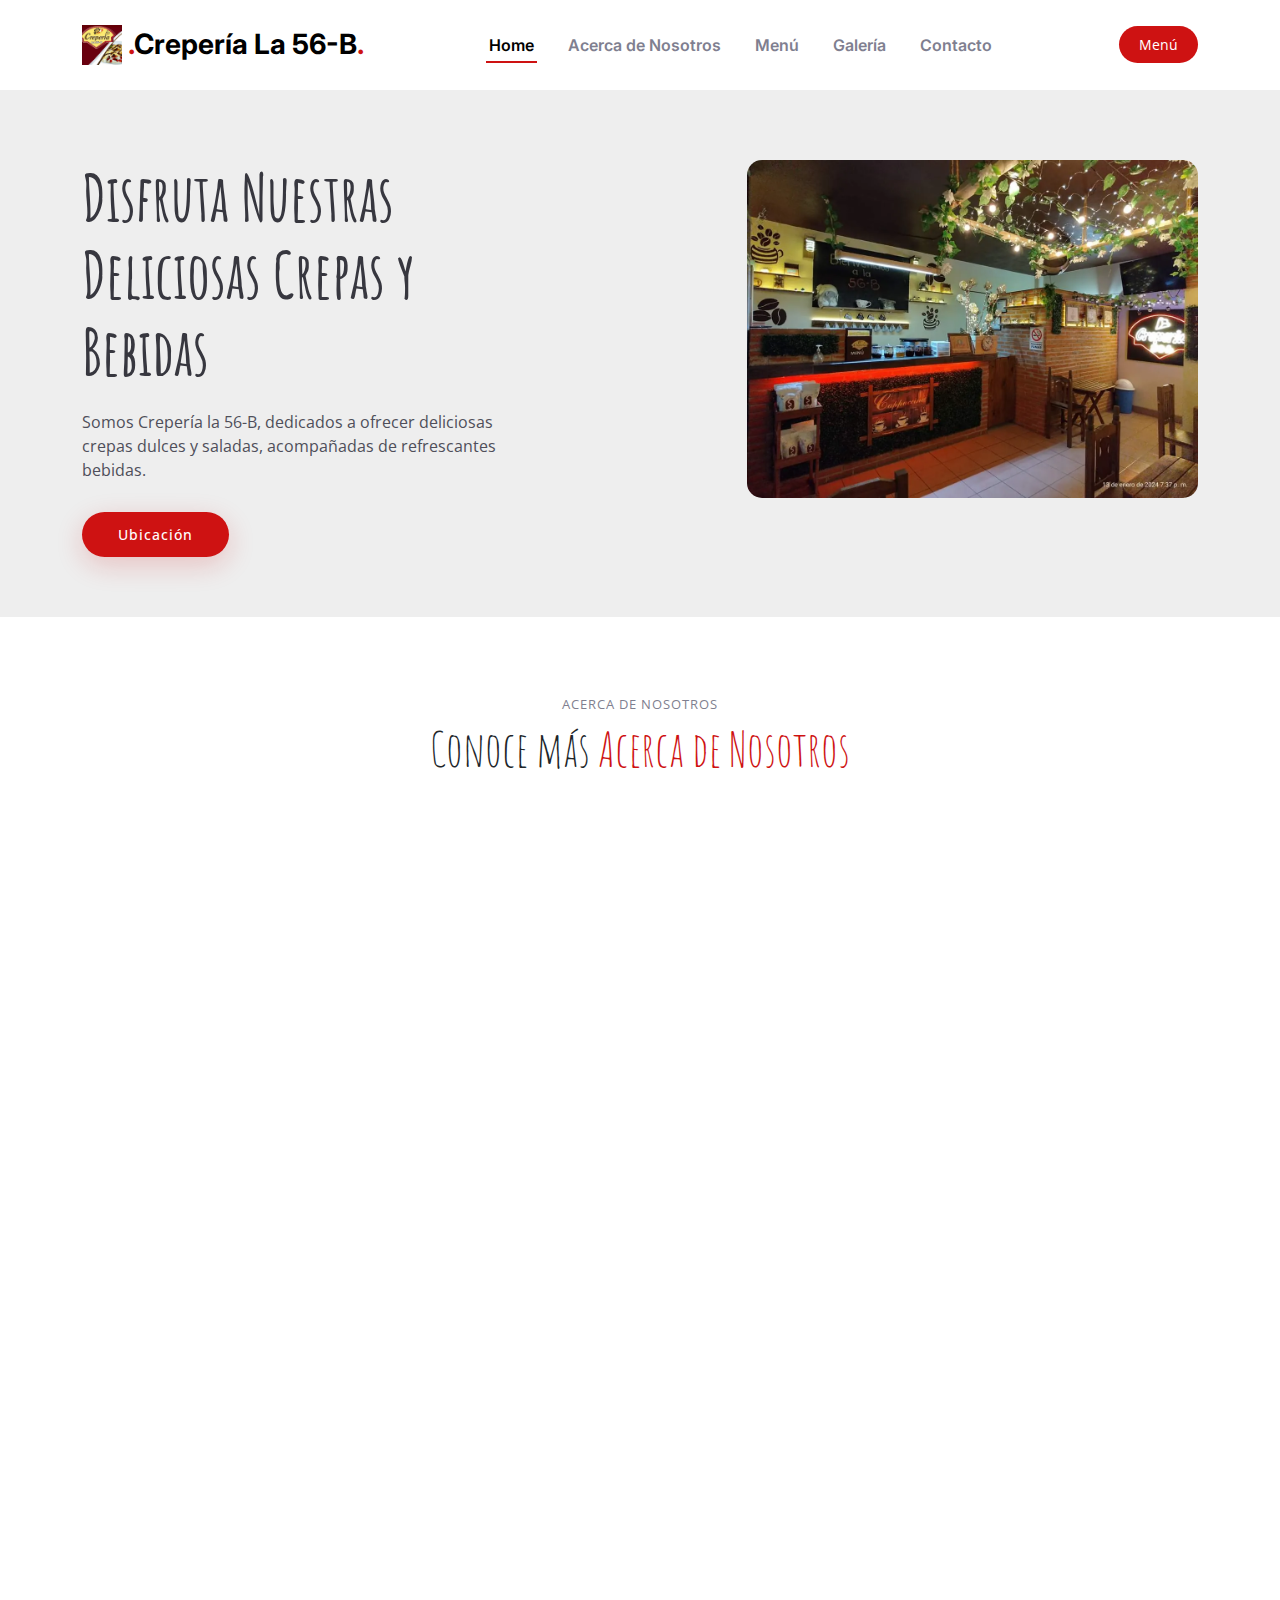
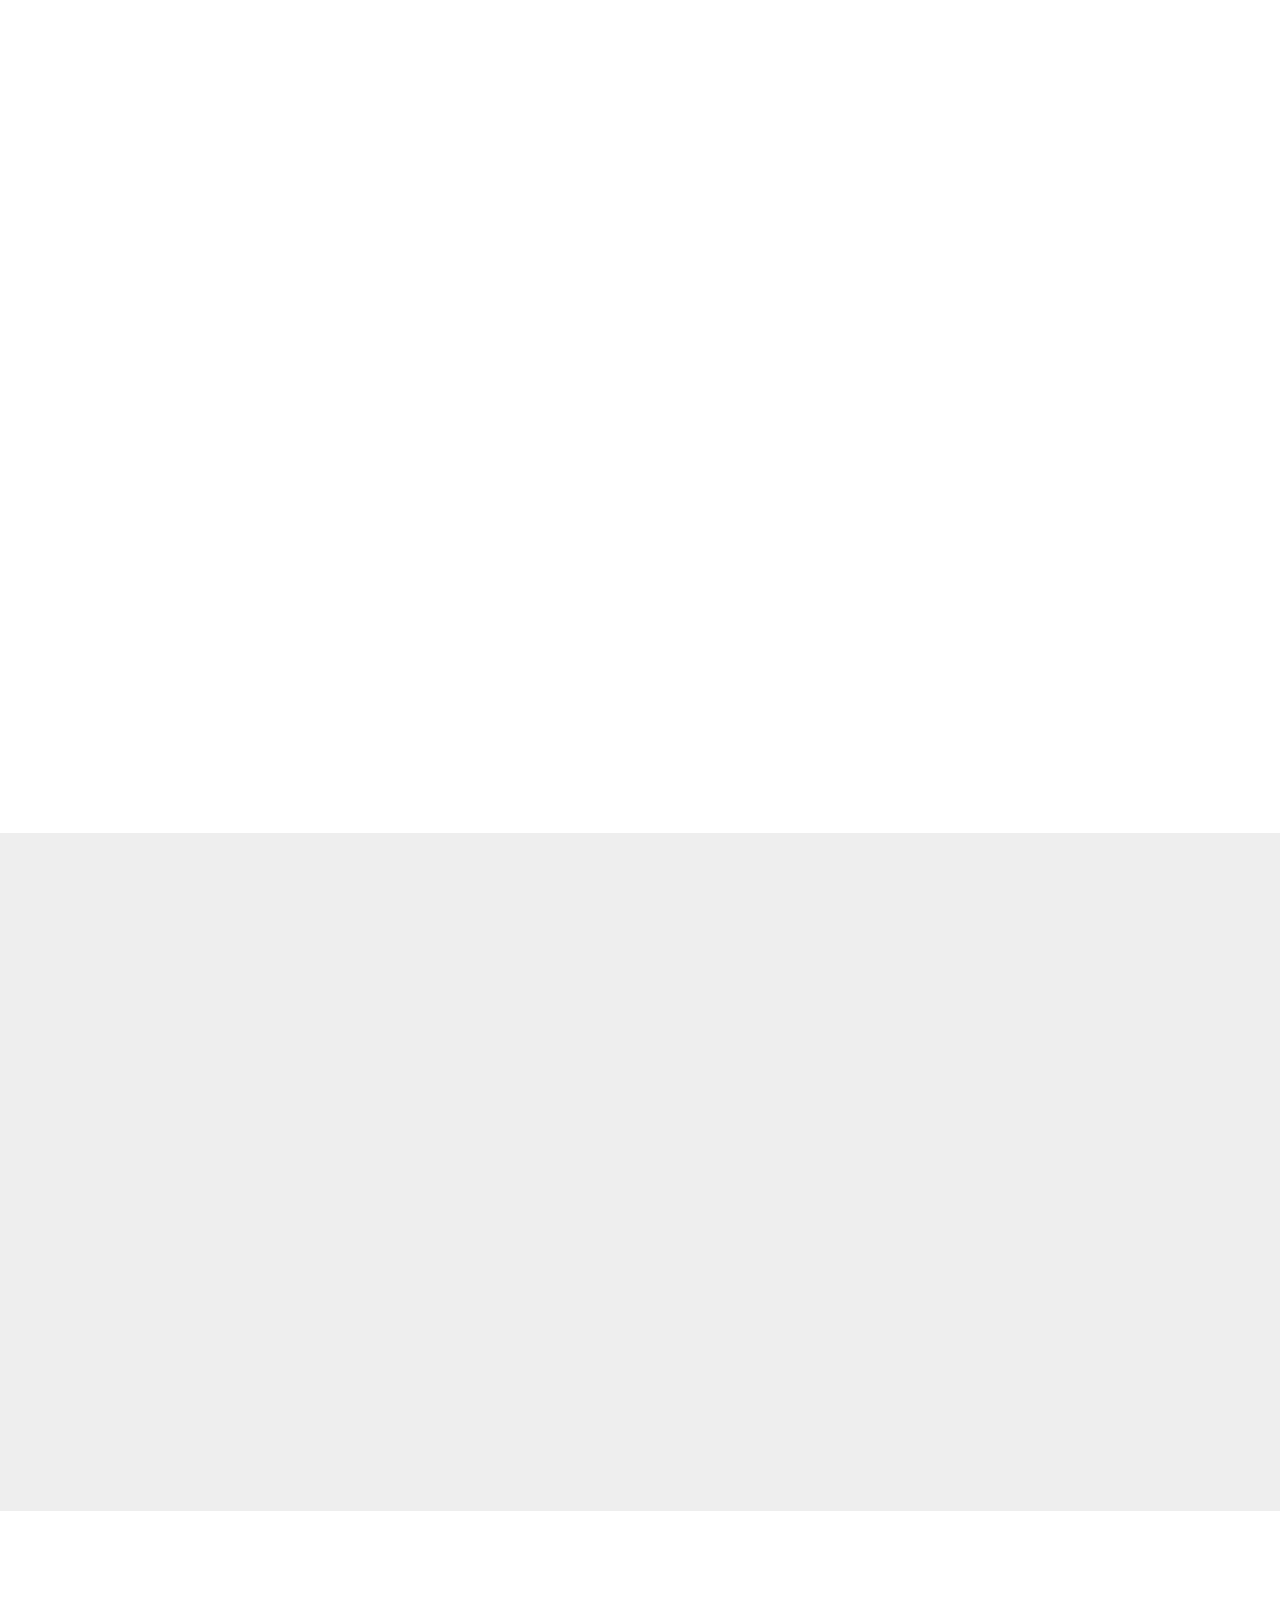
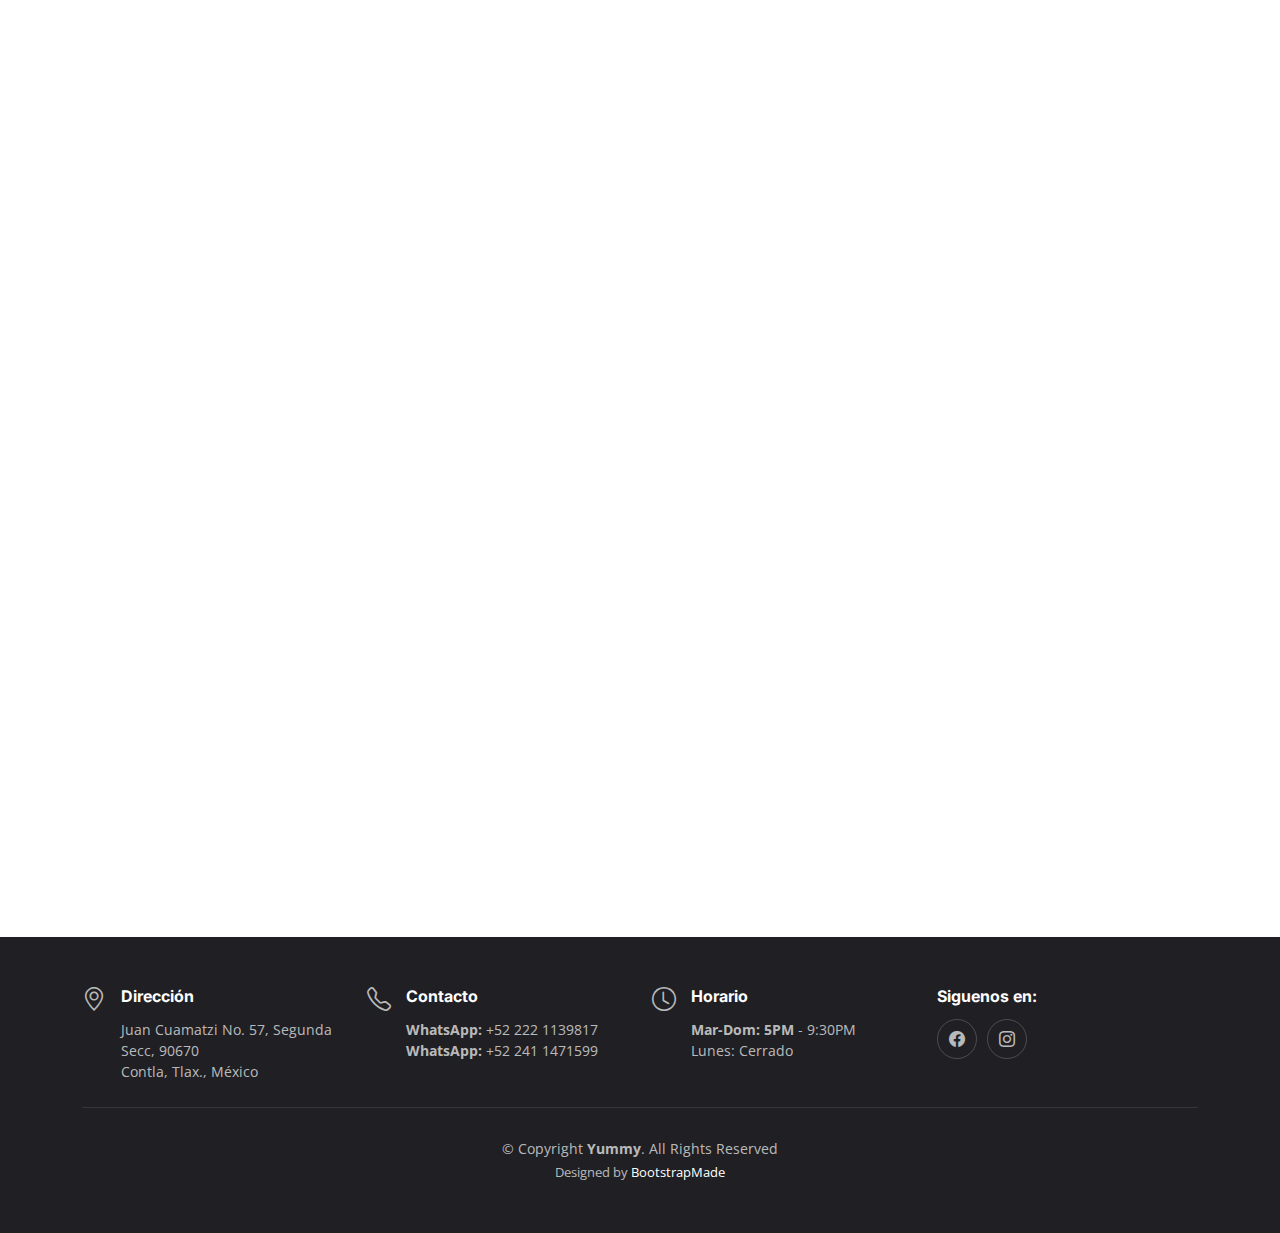
<file: Crepas/index.html>
<!DOCTYPE html>
<html lang="es">

<head>
  <meta charset="utf-8">
  <meta content="width=device-width, initial-scale=1.0" name="viewport">

  <title>Crepería La 56-B</title>
  <meta content="Somos Crepería la 56-B, dedicados a ofrecer deliciosas crepas dulces y saladas, acompañadas de refrescantes bebidas." name="description">
  <meta content="Crepería, 56-B, Contla, Tlaxcala" name="keywords">
  <meta property="og:image" content="assets/img/logo2.jpg">
  <meta name="viewport" content="width=device-width, initial-scale=1.0">


  <!-- Favicons -->
  <link href="assets/img/favicon.ico" rel="icon">
  <link href="assets/img/apple-touch-icon.png" rel="apple-touch-icon">

  <!-- Google Fonts -->
  <link rel="preconnect" href="https://fonts.googleapis.com">
  <link rel="preconnect" href="https://fonts.gstatic.com" crossorigin>
  <link href="https://fonts.googleapis.com/css2?family=Open+Sans:ital,wght@0,300;0,400;0,500;0,600;0,700;1,300;1,400;1,600;1,700&family=Amatic+SC:ital,wght@0,300;0,400;0,500;0,600;0,700;1,300;1,400;1,500;1,600;1,700&family=Inter:ital,wght@0,300;0,400;0,500;0,600;0,700;1,300;1,400;1,500;1,600;1,700&display=swap" rel="stylesheet">

  <!-- Vendor CSS Files -->
  <link href="assets/vendor/bootstrap/css/bootstrap.min.css" rel="stylesheet">
  <link href="assets/vendor/bootstrap-icons/bootstrap-icons.css" rel="stylesheet">
  <link href="assets/vendor/aos/aos.css" rel="stylesheet">
  <link href="assets/vendor/glightbox/css/glightbox.min.css" rel="stylesheet">
  <link href="assets/vendor/swiper/swiper-bundle.min.css" rel="stylesheet">

  <!-- Template Main CSS File -->
  <link href="assets/css/main.css" rel="stylesheet">

  <style>
    .pdf-container {
        text-align: center; /* Center the PDF and link */
        width: 100%; /* Full width for smaller screens */
        margin: auto; /* Center the container */
        padding: 20px; /* Spacing around the content */
        box-shadow: 0 4px 8px rgba(0,0,0,0.1); /* A light shadow for better visual separation */
    }
    embed {
        width: 100%; /* Full width of its container */
        height: 300px; /* Fixed height */
    }
    .download-link {
        font-size: 20px; /* Increased font size */
        font-weight: bold; /* Makes text bold */
        color: #ff0000; /* Optional: changes the text color to blue */
        text-decoration: none; /* Optional: removes underline from the link */
        padding: 10px; /* Optional: adds padding around the link for easier clicking on mobile */
        display: inline-block; /* Optional: changes the layout behavior */
        background-color: #F8F8F8; /* Optional: adds a background color */
        border-radius: 5px; /* Optional: rounds the corners of the link */
        margin-top: 10px; /* Optional: adds space above the link */
    }
    .rounded-corners {
      border-radius: 15px; /* Adjust this value to increase or decrease the rounding */
    }
</style>

  <!-- =======================================================
  * Template Name: Yummy
  * Updated: May 30 2023 with Bootstrap v5.3.0
  * Template URL: https://bootstrapmade.com/yummy-bootstrap-restaurant-website-template/
  * Author: BootstrapMade.com
  * License: https://bootstrapmade.com/license/
  ======================================================== -->
</head>

<body>

  <!-- ======= Header ======= -->
  <header id="header" class="header fixed-top d-flex align-items-center">
    <div class="container d-flex align-items-center justify-content-between">

      <a href="index.html" class="logo d-flex align-items-center me-auto me-lg-0">
        <!-- Uncomment the line below if you also wish to use an image logo -->
        <img src="assets/img/logo.jpg" alt="">
        <h1><span>.</span>Crepería La 56-B<span>.</span></h1>
      </a>

      <nav id="navbar" class="navbar">
        <ul>
          <li><a href="#hero">Home</a></li>
          <li><a href="#about">Acerca de Nosotros</a></li>
           <!--
          <li class="dropdown"><a href="#"><span>Menú</span> <i class="bi bi-chevron-down dropdown-indicator"></i></a>
            <ul>
              <li class="dropdown"><a href="#menu-crepas"><span>Crepas</span> <i class="bi bi-chevron-down dropdown-indicator"></i></a>
                <ul>
                  <li><a href="#menu-saladas">Saladas</a></li>
                  <li><a href="#menu-dulces">Espacialidades Dulces</a></li>
                  <li><a href="#menu-frutas">Fruta Natural</a></li>
                  <li><a href="#menu-sencillas">Sencillas</a></li>
                </ul>
              </li>
              <li class="dropdown"><a href="#"><span>Bebidas</span> <i class="bi bi-chevron-down dropdown-indicator"></i></a>
                <ul>
                  <li><a href="#">Frías</a></li>
                  <li><a href="#">Calientes</a></li>
                  <li><a href="#">frappés</a></li>
                </ul>
              </li>
              <li class="dropdown"><a href="#"><span>Cup Cakes</span> <i class="bi bi-chevron-down dropdown-indicator"></i></a>
                <ul>
                  <li><a href="#">Deep Drop Down 1</a></li>
                  <li><a href="#">Deep Drop Down 2</a></li>
                  <li><a href="#">Deep Drop Down 3</a></li>
                  <li><a href="#">Deep Drop Down 4</a></li>
                  <li><a href="#">Deep Drop Down 5</a></li>
                </ul>
              </li>
              <li><a href="#">Drop Down 2</a></li>
              <li><a href="#">Drop Down 3</a></li>
              <li><a href="#">Drop Down 4</a></li>
              <li><a href="#">Drop Down 5</a></li>
            </ul>
          </li>-->
          <li><a href="#menu">Menú</a></li>
          <!--<li><a href="#events">Events</a></li>
          <li><a href="#chefs">Chefs</a></li>-->
          <li><a href="#gallery">Galería</a></li>
          <li><a href="#contact">Contacto</a></li>
        </ul>
      </nav><!-- .navbar -->
      <a class="btn-book-a-table" href="#menu">Menú</a>
      <i class="mobile-nav-toggle mobile-nav-show bi bi-list"></i>
      <i class="mobile-nav-toggle mobile-nav-hide d-none bi bi-x"></i>

    </div>
  </header><!-- End Header -->

  <!-- ======= Hero Section ======= -->
  <section id="hero" class="hero d-flex align-items-center section-bg">
    <div class="container">
      <div class="row justify-content-between gy-5">
        <div class="col-lg-5 order-2 order-lg-1 d-flex flex-column justify-content-center align-items-center align-items-lg-start text-center text-lg-start">
          <h2 data-aos="fade-up">Disfruta Nuestras<br>Deliciosas Crepas y Bebidas</h2>
          <p data-aos="fade-up" data-aos-delay="100">Somos Crepería la 56-B, dedicados a ofrecer deliciosas crepas dulces y saladas, acompañadas de refrescantes bebidas.</p>
          <div class="d-flex" data-aos="fade-up" data-aos-delay="200">
            <a href="#contact" class="btn-book-a-table">Ubicación</a>
            <!--<a href="https://www.youtube.com/watch?v=LXb3EKWsInQ" class="glightbox btn-watch-video d-flex align-items-center"><i class="bi bi-play-circle"></i><span>Watch Video</span></a>-->
          </div>
        </div>
        <div class="col-lg-5 order-1 order-lg-2 text-center text-lg-start">
          <img src="assets/img/hero-img.webp" class="img-fluid rounded-corners" alt="" data-aos="zoom-out" data-aos-delay="300">
        </div>
      
      </div>
    </div>
  </section><!-- End Hero Section -->

  <main id="main">

    <!-- ======= About Section ======= -->
    <section id="about" class="about">
      <div class="container" data-aos="fade-up">

        <div class="section-header">
          <h2>Acerca de Nosotros</h2>
          <p>Conoce más <span>Acerca de Nosotros</span></p>
        </div>

        <div class="row gy-4">
          <div class="col-lg-7 position-relative about-img" style="background-image: url(assets/img/about.webp) ;" data-aos="fade-up" data-aos-delay="150">
            <div class="call-us position-absolute">
              <h4>Contacto</h4>
              <p>+52 222 1139817</p>
              <p>+52 241 1471599</p>
            </div>
          </div>
          <div class="col-lg-5 d-flex align-items-end" data-aos="fade-up" data-aos-delay="300">
            <div class="content ps-0 ps-lg-5">
              <p class="fst-italic">
                Nacimos en el año 2017, con la ilusión de compartir nuestra pasión por la gastronomía francesa y mexicana, fusionando sabores, texturas y aromas que deleitan el paladar. Queremos que nuestros clientes se sientan como en casa, disfrutando de un ambiente acogedor y familiar.
              </p>
    
              <ul>
                <li><i class="bi bi-check2-all"></i> Nuestras crepas se elaboran con ingredientes de primera calidad, siguiendo recetas tradicionales y originales.</li>
                <li><i class="bi bi-check2-all"></i> Además, tenemos una amplia variedad de bebidas, como tes, cafés, y frappés, que complementan perfectamente nuestras crepas.</li>
                <li><i class="bi bi-check2-all"></i> Nuestro objetivo es brindar un servicio de excelencia, con atención personalizada y precios accesibles.</li>
              </ul>
            
              <p class="fst-italic">
                Por eso, te invitamos a visitar nuestra página web, donde podrás conocer más sobre nosotros, ver nuestro menú en línea y contactarnos. Estamos seguros de que quedarás satisfecho con nuestra propuesta gastronómica. ¡Te esperamos en Crepería La 56-B! 😊
              </p>

              <div class="position-relative mt-4">
                <img src="assets/img/about-2.webp" class="img-fluid" alt="">
                <!--<a href="https://www.youtube.com/watch?v=LXb3EKWsInQ" class="glightbox play-btn"></a>-->
              </div>
            </div>
          </div>
        </div>

      </div>
    </section><!-- End About Section -->

    <!-- ======= Why Us Section ======= -->
    <!--
    <section id="why-us" class="why-us section-bg">
      <div class="container" data-aos="fade-up">

        <div class="row gy-4">

          <div class="col-lg-4" data-aos="fade-up" data-aos-delay="100">
            <div class="why-box">
              <h3>Why Choose Yummy?</h3>
              <p>
                Lorem ipsum dolor sit amet, consectetur adipiscing elit, sed do eiusmod tempor incididunt ut labore et dolore magna aliqua. Duis aute irure dolor in reprehenderit
                Asperiores dolores sed et. Tenetur quia eos. Autem tempore quibusdam vel necessitatibus optio ad corporis.
              </p>
              <div class="text-center">
                <a href="#" class="more-btn">Learn More <i class="bx bx-chevron-right"></i></a>
              </div>
            </div>
          </div>--><!-- End Why Box -->
          <!--
          <div class="col-lg-8 d-flex align-items-center">
            <div class="row gy-4">

              <div class="col-xl-4" data-aos="fade-up" data-aos-delay="200">
                <div class="icon-box d-flex flex-column justify-content-center align-items-center">
                  <i class="bi bi-clipboard-data"></i>
                  <h4>Corporis voluptates officia eiusmod</h4>
                  <p>Consequuntur sunt aut quasi enim aliquam quae harum pariatur laboris nisi ut aliquip</p>
                </div>
              </div>--><!-- End Icon Box -->
              <!--
              <div class="col-xl-4" data-aos="fade-up" data-aos-delay="300">
                <div class="icon-box d-flex flex-column justify-content-center align-items-center">
                  <i class="bi bi-gem"></i>
                  <h4>Ullamco laboris ladore pan</h4>
                  <p>Excepteur sint occaecat cupidatat non proident, sunt in culpa qui officia deserunt</p>
                </div>
              </div>--><!-- End Icon Box -->
              <!--
              <div class="col-xl-4" data-aos="fade-up" data-aos-delay="400">
                <div class="icon-box d-flex flex-column justify-content-center align-items-center">
                  <i class="bi bi-inboxes"></i>
                  <h4>Labore consequatur incidid dolore</h4>
                  <p>Aut suscipit aut cum nemo deleniti aut omnis. Doloribus ut maiores omnis facere</p>
                </div>
              </div>--><!-- End Icon Box -->
              <!--
            </div>
          </div>

        </div>

      </div>
    </section>--><!-- End Why Us Section -->

    <!-- ======= Menu Section ======= -->
    <section id="menu" class="menu">
      <div class="container" data-aos="fade-up">

        <div class="section-header">
          <h2>Nuestro Menú</h2>
          <p>Conoce nuestro <span>Menú</span></p>
        </div>

        
        <div class="pdf-container">
          <!-- <h1> Descarga el Menú</h1> -->
          <!-- Embed the PDF for viewing -->
          <embed src="Menu-La-56-B.pdf" type="application/pdf">
          
          <!-- Provide a download link for the PDF -->
          <p><a href="Menu-La-56-B.pdf" class="download-link" download="Menú-La-56-B.pdf">DESCARGA MENÚ AQUÍ</a></p>
        </div>


     </div>

    </section><!-- End Gallery Section -->



    <!-- ======= Gallery Section ======= -->
    <section id="gallery" class="gallery section-bg">
      <div class="container" data-aos="fade-up">

        <div class="section-header">
          <h2>Galería</h2>
          <p>Visita <span>Nuestra Galería</span></p>
        </div>

        <div class="gallery-slider swiper">
          <div class="swiper-wrapper align-items-center">
            <div class="swiper-slide"><a class="glightbox rounded-corners" data-gallery="images-gallery" href="assets/img/gallery/gallery-1.webp"><img src="assets/img/gallery/gallery-1.webp" class="img-fluid rounded-corners" alt=""></a></div>
            <div class="swiper-slide"><a class="glightbox rounded-corners" data-gallery="images-gallery" href="assets/img/gallery/gallery-2.webp"><img src="assets/img/gallery/gallery-2.webp" class="img-fluid rounded-corners" alt=""></a></div>
            <div class="swiper-slide"><a class="glightbox rounded-corners" data-gallery="images-gallery" href="assets/img/gallery/gallery-4.webp"><img src="assets/img/gallery/gallery-4.webp" class="img-fluid rounded-corners" alt=""></a></div>
            <div class="swiper-slide"><a class="glightbox rounded-corners" data-gallery="images-gallery" href="assets/img/gallery/gallery-5.webp"><img src="assets/img/gallery/gallery-5.webp" class="img-fluid rounded-corners" alt=""></a></div>
            <div class="swiper-slide"><a class="glightbox rounded-corners" data-gallery="images-gallery" href="assets/img/gallery/gallery-6.webp"><img src="assets/img/gallery/gallery-6.webp" class="img-fluid rounded-corners" alt=""></a></div>
            <div class="swiper-slide"><a class="glightbox rounded-corners" data-gallery="images-gallery" href="assets/img/gallery/gallery-7.webp"><img src="assets/img/gallery/gallery-7.webp" class="img-fluid rounded-corners" alt=""></a></div>
            <div class="swiper-slide"><a class="glightbox rounded-corners" data-gallery="images-gallery" href="assets/img/gallery/gallery-8.webp"><img src="assets/img/gallery/gallery-8.webp" class="img-fluid rounded-corners" alt=""></a></div>
          </div>
          <div class="swiper-pagination"></div>
        </div>

      </div>
    </section><!-- End Gallery Section -->

    <!-- ======= Contact Section ======= -->
    <section id="contact" class="contact">
      <div class="container" data-aos="fade-up">

        <div class="section-header">
          <h2>Contacto</h2>
          <p>¿Necesitas Ayuda? <span>Contactanos</span></p>
        </div>

        <div class="mb-3">
          <!--<iframe 
            style="border:0; width: 100%; height: 350px;" 
            src="https://www.google.com/maps/embed/v1/place?key=AIzaSyDUmWfyGu-xiysrZNUHo7Gf5IQG9h-N858
            &q=Creperia+La+56-B, &center=19.334904568186854,-98.17196945767044"
            frameborder="0"
            allowfullscreen>
          </iframe> -->
          <iframe src="https://www.google.com/maps/embed?pb=!1m18!1m12!1m3!1d3764.8006687352704!2d-98.17452342604162!3d19.334454043810382!2m3!1f0!2f0!3f0!3m2!1i1024!2i768!4f13.1!3m3!1m2!1s0x85cfde5380c4cb59%3A0x949ef27bc3312ef9!2sCreperia%20La%2056-B!5e0!3m2!1ses-419!2smx!4v1704031605952!5m2!1ses-419!2smx" 
          width="100%" height="450" style="border:0;" allowfullscreen="" loading="lazy" referrerpolicy="no-referrer-when-downgrade"></iframe>
        </div><!-- End Google Maps ChIJWcvEgFPez4UR-S4xw3vynpQ-->

        <div class="row gy-4">

          <div class="col-md-6">
            <div class="info-item  d-flex align-items-center">
              <i class="icon bi bi-map flex-shrink-0"></i>
              <div>
                <h3>Nuestra Dirección</h3>
                <p>Juan Cuamatzi No. 57, Segunda Secc, 90670<br>
                  Contla, Tlax., México</p>
              </div>
            </div>
          </div><!-- End Info Item -->
          <!--
          <div class="col-md-6">
            <div class="info-item d-flex align-items-center">
              <i class="icon bi bi-envelope flex-shrink-0"></i>
              <div>
                <h3>Escribenos</h3>
                <p>contact@example.com</p>
              </div>
            </div>
          </div>--><!-- End Info Item -->

          <div class="col-md-6">
            <div class="info-item  d-flex align-items-center">
              <i class="icon bi bi-telephone flex-shrink-0"></i>
              <div>
                <h3>Contacto</h3>
                <p>222 1139817</p>
                <p>241 1471599</p>
              </div>
            </div>
          </div><!-- End Info Item -->

          <div class="col-md-6">
            <div class="info-item  d-flex align-items-center">
              <i class="icon bi bi-share flex-shrink-0"></i>
              <div>
                <h3>Horario</h3>
                <div><strong>Martes - Domingo:</strong> 5PM - 9:30PM;
                  <strong>Lunes:</strong> Cerrado
                </div>
              </div>
            </div>
          </div><!-- End Info Item -->

        </div>
        <!--
        <form action="forms/contact.php" method="post" role="form" class="php-email-form p-3 p-md-4">
          <div class="row">
            <div class="col-xl-6 form-group">
              <input type="text" name="name" class="form-control" id="name" placeholder="Your Name" required>
            </div>
            <div class="col-xl-6 form-group">
              <input type="email" class="form-control" name="email" id="email" placeholder="Your Email" required>
            </div>
          </div>
          <div class="form-group">
            <input type="text" class="form-control" name="subject" id="subject" placeholder="Subject" required>
          </div>
          <div class="form-group">
            <textarea class="form-control" name="message" rows="5" placeholder="Message" required></textarea>
          </div>
          <div class="my-3">
            <div class="loading">Loading</div>
            <div class="error-message"></div>
            <div class="sent-message">Your message has been sent. Thank you!</div>
          </div>
          <div class="text-center"><button type="submit">Send Message</button></div>
        </form>--><!--End Contact Form -->

      </div>
    </section><!-- End Contact Section -->

  </main><!-- End #main -->

  <!-- ======= Footer ======= -->
  <footer id="footer" class="footer">

    <div class="container">
      <div class="row gy-3">
        <div class="col-lg-3 col-md-6 d-flex">
          <i class="bi bi-geo-alt icon"></i>
          <div>
            <h4>Dirección</h4>
            <p>
              Juan Cuamatzi No. 57, Segunda Secc, 90670<br>
              Contla, Tlax., México<br>
            </p>
          </div>

        </div>

        <div class="col-lg-3 col-md-6 footer-links d-flex">
          <i class="bi bi-telephone icon"></i>
          <div>
            <h4>Contacto</h4>
            <p>
              <strong>WhatsApp:</strong> +52 222 1139817<br>
              <strong>WhatsApp:</strong> +52 241 1471599<br>
              <!--<strong>Email:</strong> info@example.com<br>-->
            </p>
          </div>
        </div>

        <div class="col-lg-3 col-md-6 footer-links d-flex">
          <i class="bi bi-clock icon"></i>
          <div>
            <h4>Horario</h4>
            <p>
              <strong>Mar-Dom: 5PM</strong> - 9:30PM<br>
              Lunes: Cerrado
            </p>
          </div>
        </div>

        <div class="col-lg-3 col-md-6 footer-links">
          <h4>Siguenos en:</h4>
          <div class="social-links d-flex">
            <!--<a href="#" class="twitter"><i class="bi bi-twitter"></i></a>-->
            <a href="https://www.facebook.com/creperiala56b" class="facebook"><i class="bi bi-facebook"></i></a>
            <a href="https://www.instagram.com/creperia.la56_b/" class="instagram"><i class="bi bi-instagram"></i></a>
            <!--<a href="#" class="linkedin"><i class="bi bi-linkedin"></i></a>-->
          </div>
        </div>

      </div>
    </div>

    <div class="container">
      <div class="copyright">
        &copy; Copyright <strong><span>Yummy</span></strong>. All Rights Reserved
      </div>
      <div class="credits">
        <!-- All the links in the footer should remain intact. -->
        <!-- You can delete the links only if you purchased the pro version. -->
        <!-- Licensing information: https://bootstrapmade.com/license/ -->
        <!-- Purchase the pro version with working PHP/AJAX contact form: https://bootstrapmade.com/yummy-bootstrap-restaurant-website-template/ -->
        Designed by <a href="https://bootstrapmade.com/">BootstrapMade</a>
      </div>
    </div>

  </footer><!-- End Footer -->
  <!-- End Footer -->

  <a href="#" class="scroll-top d-flex align-items-center justify-content-center"><i class="bi bi-arrow-up-short"></i></a>

  <div id="preloader"></div>

  <!-- Vendor JS Files -->
  <script src="assets/vendor/bootstrap/js/bootstrap.bundle.min.js"></script>
  <script src="assets/vendor/aos/aos.js"></script>
  <script src="assets/vendor/glightbox/js/glightbox.min.js"></script>
  <script src="assets/vendor/purecounter/purecounter_vanilla.js"></script>
  <script src="assets/vendor/swiper/swiper-bundle.min.js"></script>
  <script src="assets/vendor/php-email-form/validate.js"></script>

  <!-- Template Main JS File -->
  <script src="assets/js/main.js"></script>

</body>

</html>
</file>
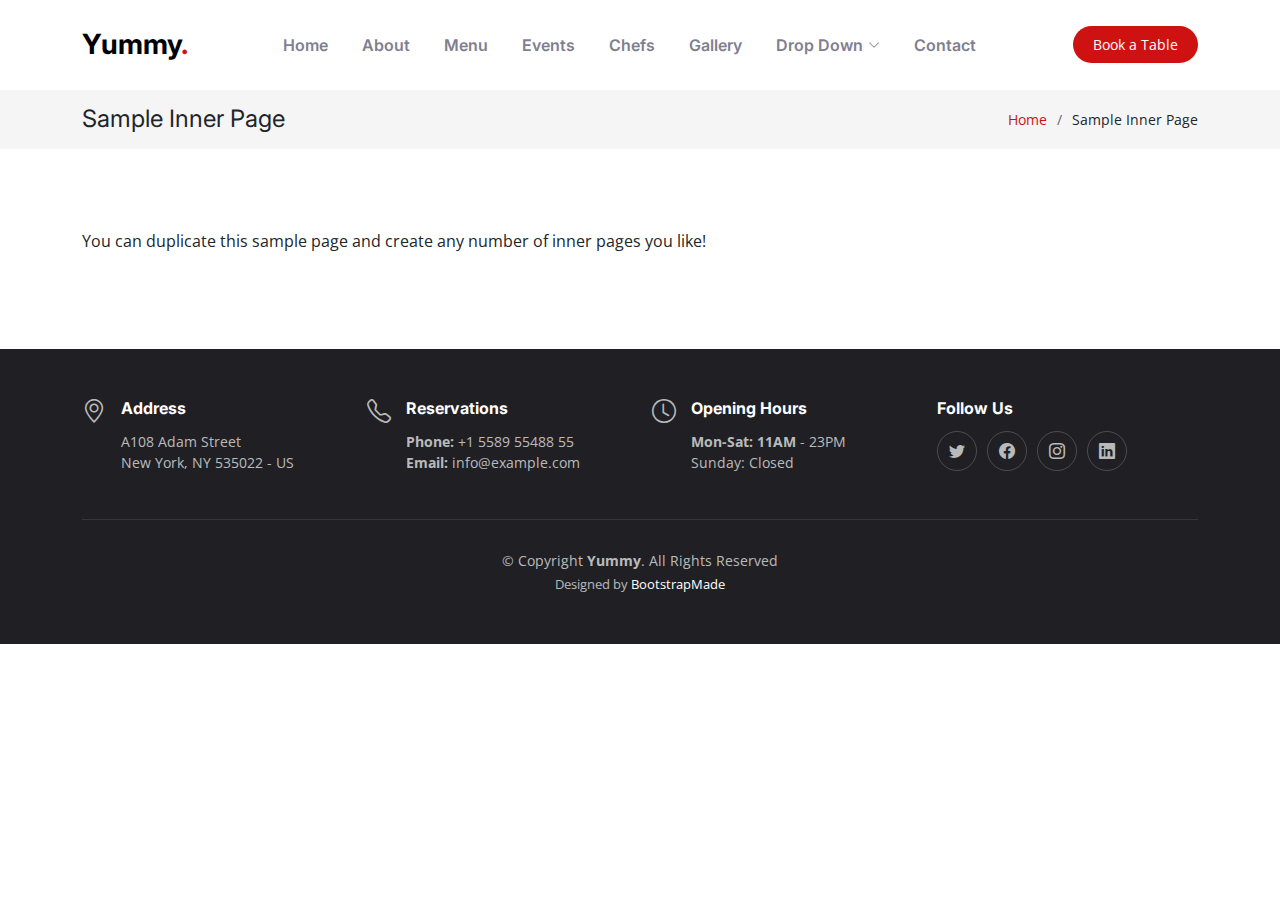
<file: Crepas/sample-inner-page.html>
<!DOCTYPE html>
<html lang="en">

<head>
  <meta charset="utf-8">
  <meta content="width=device-width, initial-scale=1.0" name="viewport">

  <title>[Template] Sample Inner Page</title>
  <meta content="" name="description">
  <meta content="" name="keywords">

  <!-- Favicons -->
  <link href="assets/img/favicon.png" rel="icon">
  <link href="assets/img/apple-touch-icon.png" rel="apple-touch-icon">

  <!-- Google Fonts -->
  <link rel="preconnect" href="https://fonts.googleapis.com">
  <link rel="preconnect" href="https://fonts.gstatic.com" crossorigin>
  <link href="https://fonts.googleapis.com/css2?family=Open+Sans:ital,wght@0,300;0,400;0,500;0,600;0,700;1,300;1,400;1,600;1,700&family=Amatic+SC:ital,wght@0,300;0,400;0,500;0,600;0,700;1,300;1,400;1,500;1,600;1,700&family=Inter:ital,wght@0,300;0,400;0,500;0,600;0,700;1,300;1,400;1,500;1,600;1,700&display=swap" rel="stylesheet">

  <!-- Vendor CSS Files -->
  <link href="assets/vendor/bootstrap/css/bootstrap.min.css" rel="stylesheet">
  <link href="assets/vendor/bootstrap-icons/bootstrap-icons.css" rel="stylesheet">
  <link href="assets/vendor/aos/aos.css" rel="stylesheet">
  <link href="assets/vendor/glightbox/css/glightbox.min.css" rel="stylesheet">
  <link href="assets/vendor/swiper/swiper-bundle.min.css" rel="stylesheet">

  <!-- Template Main CSS File -->
  <link href="assets/css/main.css" rel="stylesheet">

  <!-- =======================================================
  * Template Name: Yummy
  * Updated: May 30 2023 with Bootstrap v5.3.0
  * Template URL: https://bootstrapmade.com/yummy-bootstrap-restaurant-website-template/
  * Author: BootstrapMade.com
  * License: https://bootstrapmade.com/license/
  ======================================================== -->
</head>

<body>

  <!-- ======= Header ======= -->
  <header id="header" class="header fixed-top d-flex align-items-center">
    <div class="container d-flex align-items-center justify-content-between">

      <a href="index.html" class="logo d-flex align-items-center me-auto me-lg-0">
        <!-- Uncomment the line below if you also wish to use an image logo -->
        <!-- <img src="assets/img/logo.png" alt=""> -->
        <h1>Yummy<span>.</span></h1>
      </a>

      <nav id="navbar" class="navbar">
        <ul>
          <li><a href="#hero">Home</a></li>
          <li><a href="#about">About</a></li>
          <li><a href="#menu">Menu</a></li>
          <li><a href="#events">Events</a></li>
          <li><a href="#chefs">Chefs</a></li>
          <li><a href="#gallery">Gallery</a></li>
          <li class="dropdown"><a href="#"><span>Drop Down</span> <i class="bi bi-chevron-down dropdown-indicator"></i></a>
            <ul>
              <li><a href="#">Drop Down 1</a></li>
              <li class="dropdown"><a href="#"><span>Deep Drop Down</span> <i class="bi bi-chevron-down dropdown-indicator"></i></a>
                <ul>
                  <li><a href="#">Deep Drop Down 1</a></li>
                  <li><a href="#">Deep Drop Down 2</a></li>
                  <li><a href="#">Deep Drop Down 3</a></li>
                  <li><a href="#">Deep Drop Down 4</a></li>
                  <li><a href="#">Deep Drop Down 5</a></li>
                </ul>
              </li>
              <li><a href="#">Drop Down 2</a></li>
              <li><a href="#">Drop Down 3</a></li>
              <li><a href="#">Drop Down 4</a></li>
            </ul>
          </li>
          <li><a href="#contact">Contact</a></li>
        </ul>
      </nav><!-- .navbar -->

      <a class="btn-book-a-table" href="#book-a-table">Book a Table</a>
      <i class="mobile-nav-toggle mobile-nav-show bi bi-list"></i>
      <i class="mobile-nav-toggle mobile-nav-hide d-none bi bi-x"></i>

    </div>
  </header><!-- End Header -->

  <main id="main">

    <!-- ======= Breadcrumbs ======= -->
    <div class="breadcrumbs">
      <div class="container">

        <div class="d-flex justify-content-between align-items-center">
          <h2>Sample Inner Page</h2>
          <ol>
            <li><a href="index.html">Home</a></li>
            <li>Sample Inner Page</li>
          </ol>
        </div>

      </div>
    </div><!-- End Breadcrumbs -->

    <section class="sample-page">
      <div class="container" data-aos="fade-up">

        <p>
          You can duplicate this sample page and create any number of inner pages you like!
        </p>

      </div>
    </section>

  </main><!-- End #main -->

  <!-- ======= Footer ======= -->
  <footer id="footer" class="footer">

    <div class="container">
      <div class="row gy-3">
        <div class="col-lg-3 col-md-6 d-flex">
          <i class="bi bi-geo-alt icon"></i>
          <div>
            <h4>Address</h4>
            <p>
              A108 Adam Street <br>
              New York, NY 535022 - US<br>
            </p>
          </div>

        </div>

        <div class="col-lg-3 col-md-6 footer-links d-flex">
          <i class="bi bi-telephone icon"></i>
          <div>
            <h4>Reservations</h4>
            <p>
              <strong>Phone:</strong> +1 5589 55488 55<br>
              <strong>Email:</strong> info@example.com<br>
            </p>
          </div>
        </div>

        <div class="col-lg-3 col-md-6 footer-links d-flex">
          <i class="bi bi-clock icon"></i>
          <div>
            <h4>Opening Hours</h4>
            <p>
              <strong>Mon-Sat: 11AM</strong> - 23PM<br>
              Sunday: Closed
            </p>
          </div>
        </div>

        <div class="col-lg-3 col-md-6 footer-links">
          <h4>Follow Us</h4>
          <div class="social-links d-flex">
            <a href="#" class="twitter"><i class="bi bi-twitter"></i></a>
            <a href="#" class="facebook"><i class="bi bi-facebook"></i></a>
            <a href="#" class="instagram"><i class="bi bi-instagram"></i></a>
            <a href="#" class="linkedin"><i class="bi bi-linkedin"></i></a>
          </div>
        </div>

      </div>
    </div>

    <div class="container">
      <div class="copyright">
        &copy; Copyright <strong><span>Yummy</span></strong>. All Rights Reserved
      </div>
      <div class="credits">
        <!-- All the links in the footer should remain intact. -->
        <!-- You can delete the links only if you purchased the pro version. -->
        <!-- Licensing information: https://bootstrapmade.com/license/ -->
        <!-- Purchase the pro version with working PHP/AJAX contact form: https://bootstrapmade.com/yummy-bootstrap-restaurant-website-template/ -->
        Designed by <a href="https://bootstrapmade.com/">BootstrapMade</a>
      </div>
    </div>

  </footer><!-- End Footer -->
  <!-- End Footer -->

  <a href="#" class="scroll-top d-flex align-items-center justify-content-center"><i class="bi bi-arrow-up-short"></i></a>

  <div id="preloader"></div>

  <!-- Vendor JS Files -->
  <script src="assets/vendor/bootstrap/js/bootstrap.bundle.min.js"></script>
  <script src="assets/vendor/aos/aos.js"></script>
  <script src="assets/vendor/glightbox/js/glightbox.min.js"></script>
  <script src="assets/vendor/purecounter/purecounter_vanilla.js"></script>
  <script src="assets/vendor/swiper/swiper-bundle.min.js"></script>
  <script src="assets/vendor/php-email-form/validate.js"></script>

  <!-- Template Main JS File -->
  <script src="assets/js/main.js"></script>

</body>

</html>
</file>
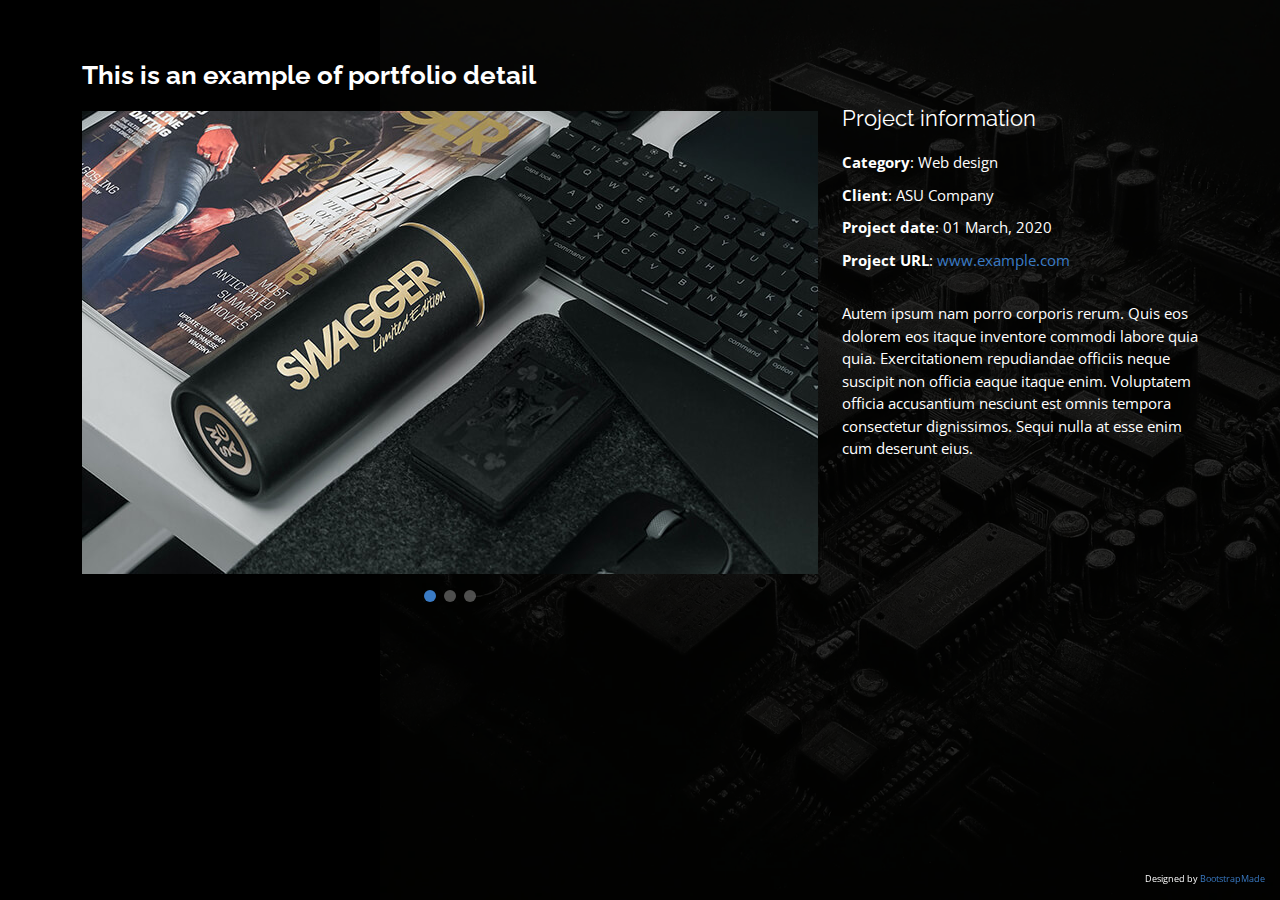
<file: Luis/portfolio-details.html>
<!DOCTYPE html>
<html lang="en">

<head>
  <meta charset="utf-8">
  <meta content="width=device-width, initial-scale=1.0" name="viewport">

  <title>Portfolio Details - Personal Bootstrap Template</title>
  <meta content="" name="description">
  <meta content="" name="keywords">

  <!-- Favicons -->
  <link href="assets/img/favicon.png" rel="icon">
  <link href="assets/img/apple-touch-icon.png" rel="apple-touch-icon">

  <!-- Google Fonts -->
  <link href="https://fonts.googleapis.com/css?family=Open+Sans:300,300i,400,400i,600,600i,700,700i|Raleway:300,300i,400,400i,500,500i,600,600i,700,700i|Poppins:300,300i,400,400i,500,500i,600,600i,700,700i" rel="stylesheet">

  <!-- Vendor CSS Files -->
  <link href="assets/vendor/bootstrap/css/bootstrap.min.css" rel="stylesheet">
  <link href="assets/vendor/bootstrap-icons/bootstrap-icons.css" rel="stylesheet">
  <link href="assets/vendor/boxicons/css/boxicons.min.css" rel="stylesheet">
  <link href="assets/vendor/glightbox/css/glightbox.min.css" rel="stylesheet">
  <link href="assets/vendor/remixicon/remixicon.css" rel="stylesheet">
  <link href="assets/vendor/swiper/swiper-bundle.min.css" rel="stylesheet">

  <!-- Template Main CSS File -->
  <link href="assets/css/style.css" rel="stylesheet">

  <!-- =======================================================
  * Template Name: Personal
  * Updated: May 30 2023 with Bootstrap v5.3.0
  * Template URL: https://bootstrapmade.com/personal-free-resume-bootstrap-template/
  * Author: BootstrapMade.com
  * License: https://bootstrapmade.com/license/
  ======================================================== -->
</head>

<body>

  <main id="main">

    <!-- ======= Portfolio Details ======= -->
    <div id="portfolio-details" class="portfolio-details">
      <div class="container">

        <div class="row">

          <div class="col-lg-8">
            <h2 class="portfolio-title">This is an example of portfolio detail</h2>

            <div class="portfolio-details-slider swiper">
              <div class="swiper-wrapper align-items-center">

                <div class="swiper-slide">
                  <img src="assets/img/portfolio/portfolio-details-1.jpg" alt="">
                </div>

                <div class="swiper-slide">
                  <img src="assets/img/portfolio/portfolio-details-2.jpg" alt="">
                </div>

                <div class="swiper-slide">
                  <img src="assets/img/portfolio/portfolio-details-3.jpg" alt="">
                </div>

              </div>
              <div class="swiper-pagination"></div>
            </div>

          </div>

          <div class="col-lg-4 portfolio-info">
            <h3>Project information</h3>
            <ul>
              <li><strong>Category</strong>: Web design</li>
              <li><strong>Client</strong>: ASU Company</li>
              <li><strong>Project date</strong>: 01 March, 2020</li>
              <li><strong>Project URL</strong>: <a href="#">www.example.com</a></li>
            </ul>

            <p>
              Autem ipsum nam porro corporis rerum. Quis eos dolorem eos itaque inventore commodi labore quia quia. Exercitationem repudiandae officiis neque suscipit non officia eaque itaque enim. Voluptatem officia accusantium nesciunt est omnis tempora consectetur dignissimos. Sequi nulla at esse enim cum deserunt eius.
            </p>
          </div>

        </div>

      </div>
    </div><!-- End Portfolio Details -->

  </main><!-- End #main -->

  <div class="credits">
    <!-- All the links in the footer should remain intact. -->
    <!-- You can delete the links only if you purchased the pro version. -->
    <!-- Licensing information: https://bootstrapmade.com/license/ -->
    <!-- Purchase the pro version with working PHP/AJAX contact form: https://bootstrapmade.com/personal-free-resume-bootstrap-template/ -->
    Designed by <a href="https://bootstrapmade.com/">BootstrapMade</a>
  </div>

  <!-- Vendor JS Files -->
  <script src="assets/vendor/purecounter/purecounter_vanilla.js"></script>
  <script src="assets/vendor/bootstrap/js/bootstrap.bundle.min.js"></script>
  <script src="assets/vendor/glightbox/js/glightbox.min.js"></script>
  <script src="assets/vendor/isotope-layout/isotope.pkgd.min.js"></script>
  <script src="assets/vendor/swiper/swiper-bundle.min.js"></script>
  <script src="assets/vendor/waypoints/noframework.waypoints.js"></script>
  <script src="assets/vendor/php-email-form/validate.js"></script>

  <!-- Template Main JS File -->
  <script src="assets/js/main.js"></script>

</body>

</html>
</file>
<file: Crepas/assets/css/main.css>
/**
* Template Name: Yummy
* Updated: May 30 2023 with Bootstrap v5.3.0
* Template URL: https://bootstrapmade.com/yummy-bootstrap-restaurant-website-template/
* Author: BootstrapMade.com
* License: https://bootstrapmade.com/license/
*/

/*--------------------------------------------------------------
# Set main reusable colors and fonts using CSS variables
# Learn more about CSS variables at https://developer.mozilla.org/en-US/docs/Web/CSS/Using_CSS_custom_properties
--------------------------------------------------------------*/
/* Fonts */
:root {
  --font-default: "Open Sans", system-ui, -apple-system, "Segoe UI", Roboto, "Helvetica Neue", Arial, "Noto Sans", "Liberation Sans", sans-serif, "Apple Color Emoji", "Segoe UI Emoji", "Segoe UI Symbol", "Noto Color Emoji";
  --font-primary: "Amatic SC", sans-serif;
  --font-secondary: "Inter", sans-serif;
}

/* Colors */
:root {
  --color-default: #212529;
  --color-primary: #ce1212;
  --color-secondary: #37373f;
}

/* Smooth scroll behavior */
:root {
  scroll-behavior: smooth;
}

/*--------------------------------------------------------------
# General
--------------------------------------------------------------*/
body {
  font-family: var(--font-default);
  color: var(--color-default);
}

a {
  color: var(--color-primary);
  text-decoration: none;
}

a:hover {
  color: #ec2727;
  text-decoration: none;
}

h1,
h2,
h3,
h4,
h5,
h6 {
  font-family: var(--font-secondary);
}

/*--------------------------------------------------------------
# Sections & Section Header
--------------------------------------------------------------*/
section {
  overflow: hidden;
  padding: 80px 0;
}

.section-bg {
  background-color: #eee;
}

.section-header {
  text-align: center;
  padding-bottom: 30px;
}

.section-header h2 {
  font-size: 13px;
  letter-spacing: 1px;
  font-weight: 400;
  margin: 0;
  padding: 0;
  color: #7f7f90;
  text-transform: uppercase;
  font-family: var(--font-default);
}

.section-header p {
  margin: 0;
  font-size: 48px;
  font-weight: 400;
  font-family: var(--font-primary);
}

.section-header p span {
  color: var(--color-primary);
}

/*--------------------------------------------------------------
# Breadcrumbs
--------------------------------------------------------------*/
.breadcrumbs {
  padding: 15px 0;
  background: rgba(55, 55, 63, 0.05);
  margin-top: 90px;
}

@media (max-width: 575px) {
  .breadcrumbs {
    margin-top: 70px;
  }
}

.breadcrumbs h2 {
  font-size: 24px;
  font-weight: 400;
  margin: 0;
}

.breadcrumbs ol {
  display: flex;
  flex-wrap: wrap;
  list-style: none;
  padding: 0;
  margin: 0;
  font-size: 14px;
}

.breadcrumbs ol li+li {
  padding-left: 10px;
}

.breadcrumbs ol li+li::before {
  display: inline-block;
  padding-right: 10px;
  color: #676775;
  content: "/";
}

@media (max-width: 992px) {
  .breadcrumbs .d-flex {
    display: block !important;
  }

  .breadcrumbs h2 {
    margin-bottom: 10px;
  }

  .breadcrumbs ol {
    display: block;
  }

  .breadcrumbs ol li {
    display: inline-block;
  }
}

/*--------------------------------------------------------------
# Scroll top button
--------------------------------------------------------------*/
.scroll-top {
  position: fixed;
  visibility: hidden;
  opacity: 0;
  right: 15px;
  bottom: 15px;
  z-index: 99999;
  background: var(--color-primary);
  width: 44px;
  height: 44px;
  border-radius: 50px;
  transition: all 0.4s;
}

.scroll-top i {
  font-size: 24px;
  color: #fff;
  line-height: 0;
}

.scroll-top:hover {
  background: #ec2727;
  color: #fff;
}

.scroll-top.active {
  visibility: visible;
  opacity: 1;
}

/*--------------------------------------------------------------
# Preloader
--------------------------------------------------------------*/
#preloader {
  position: fixed;
  inset: 0;
  z-index: 9999;
  overflow: hidden;
  background: #fff;
  transition: all 0.6s ease-out;
  width: 100%;
  height: 100vh;
}

#preloader:before,
#preloader:after {
  content: "";
  position: absolute;
  border: 4px solid var(--color-primary);
  border-radius: 50%;
  animation: animate-preloader 2s cubic-bezier(0, 0.2, 0.8, 1) infinite;
}

#preloader:after {
  animation-delay: -0.5s;
}

@keyframes animate-preloader {
  0% {
    width: 10px;
    height: 10px;
    top: calc(50% - 5px);
    left: calc(50% - 5px);
    opacity: 1;
  }

  100% {
    width: 72px;
    height: 72px;
    top: calc(50% - 36px);
    left: calc(50% - 36px);
    opacity: 0;
  }
}

/*--------------------------------------------------------------
# Disable aos animation delay on mobile devices
--------------------------------------------------------------*/
@media screen and (max-width: 768px) {
  [data-aos-delay] {
    transition-delay: 0 !important;
  }
}

/*--------------------------------------------------------------
# Header
--------------------------------------------------------------*/
.header {
  background: #fff;
  transition: all 0.5s;
  z-index: 997;
  height: 90px;
  border-bottom: 1px solid #fff;
}

@media (max-width: 575px) {
  .header {
    height: 70px;
  }
}

.header.sticked {
  border-color: #fff;
  border-color: #eee;
}

.header .logo img {
  max-height: 40px;
  margin-right: 6px;
}

.header .logo h1 {
  font-size: 28px;
  font-weight: 700;
  color: #000;
  margin: 0;
  font-family: var(--font-secondary);
}

.header .logo h1 span {
  color: var(--color-primary);
}

.header .btn-book-a-table,
.header .btn-book-a-table:focus {
  font-size: 14px;
  color: #fff;
  background: var(--color-primary);
  padding: 8px 20px;
  margin-left: 30px;
  border-radius: 50px;
  transition: 0.3s;
}

.header .btn-book-a-table:hover,
.header .btn-book-a-table:focus:hover {
  color: #fff;
  background: rgba(206, 18, 18, 0.8);
}

section {
  scroll-margin-top: 90px;
}

/*--------------------------------------------------------------
# Desktop Navigation
--------------------------------------------------------------*/
@media (min-width: 1280px) {
  .navbar {
    padding: 0;
  }

  .navbar ul {
    margin: 0;
    padding: 0;
    display: flex;
    list-style: none;
    align-items: center;
  }

  .navbar li {
    position: relative;
  }

  .navbar>ul>li {
    white-space: nowrap;
    padding: 10px 0 10px 28px;
  }

  .navbar a,
  .navbar a:focus {
    display: flex;
    align-items: center;
    justify-content: space-between;
    padding: 0 3px;
    font-family: var(--font-secondary);
    font-size: 16px;
    font-weight: 600;
    color: #7f7f90;
    white-space: nowrap;
    transition: 0.3s;
    position: relative;
  }

  .navbar a i,
  .navbar a:focus i {
    font-size: 12px;
    line-height: 0;
    margin-left: 5px;
  }

  .navbar>ul>li>a:before {
    content: "";
    position: absolute;
    width: 100%;
    height: 2px;
    bottom: -6px;
    left: 0;
    background-color: var(--color-primary);
    visibility: hidden;
    width: 0px;
    transition: all 0.3s ease-in-out 0s;
  }

  .navbar a:hover:before,
  .navbar li:hover>a:before,
  .navbar .active:before {
    visibility: visible;
    width: 100%;
  }

  .navbar a:hover,
  .navbar .active,
  .navbar .active:focus,
  .navbar li:hover>a {
    color: #000;
  }

  .navbar .dropdown ul {
    display: block;
    position: absolute;
    left: 28px;
    top: calc(100% + 30px);
    margin: 0;
    padding: 10px 0;
    z-index: 99;
    opacity: 0;
    visibility: hidden;
    background: #fff;
    box-shadow: 0px 0px 30px rgba(127, 137, 161, 0.25);
    transition: 0.3s;
    border-radius: 4px;
  }

  .navbar .dropdown ul li {
    min-width: 200px;
  }

  .navbar .dropdown ul a {
    padding: 10px 20px;
    font-size: 15px;
    text-transform: none;
    font-weight: 600;
  }

  .navbar .dropdown ul a i {
    font-size: 12px;
  }

  .navbar .dropdown ul a:hover,
  .navbar .dropdown ul .active:hover,
  .navbar .dropdown ul li:hover>a {
    color: var(--color-primary);
  }

  .navbar .dropdown:hover>ul {
    opacity: 1;
    top: 100%;
    visibility: visible;
  }

  .navbar .dropdown .dropdown ul {
    top: 0;
    left: calc(100% - 30px);
    visibility: hidden;
  }

  .navbar .dropdown .dropdown:hover>ul {
    opacity: 1;
    top: 0;
    left: 100%;
    visibility: visible;
  }
}

@media (min-width: 1280px) and (max-width: 1366px) {
  .navbar .dropdown .dropdown ul {
    left: -90%;
  }

  .navbar .dropdown .dropdown:hover>ul {
    left: -100%;
  }
}

@media (min-width: 1280px) {

  .mobile-nav-show,
  .mobile-nav-hide {
    display: none;
  }
}

/*--------------------------------------------------------------
# Mobile Navigation
--------------------------------------------------------------*/
@media (max-width: 1279px) {
  .navbar {
    position: fixed;
    top: 0;
    right: -100%;
    width: 100%;
    max-width: 400px;
    border-left: 1px solid #666;
    bottom: 0;
    transition: 0.3s;
    z-index: 9997;
  }

  .navbar ul {
    position: absolute;
    inset: 0;
    padding: 50px 0 10px 0;
    margin: 0;
    background: rgba(255, 255, 255, 0.9);
    overflow-y: auto;
    transition: 0.3s;
    z-index: 9998;
  }

  .navbar a,
  .navbar a:focus {
    display: flex;
    align-items: center;
    justify-content: space-between;
    padding: 10px 20px;
    font-family: var(--font-secondary);
    border-bottom: 2px solid rgba(255, 255, 255, 0.8);
    font-size: 16px;
    font-weight: 600;
    color: #7f7f90;
    white-space: nowrap;
    transition: 0.3s;
  }

  .navbar a i,
  .navbar a:focus i {
    font-size: 12px;
    line-height: 0;
    margin-left: 5px;
  }

  .navbar a:hover,
  .navbar li:hover>a {
    color: #000;
  }

  .navbar .active,
  .navbar .active:focus {
    color: #000;
    border-color: var(--color-primary);
  }

  .navbar .dropdown ul,
  .navbar .dropdown .dropdown ul {
    position: static;
    display: none;
    padding: 10px 0;
    margin: 10px 20px;
    transition: all 0.5s ease-in-out;
    border: 1px solid #eee;
  }

  .navbar .dropdown>.dropdown-active,
  .navbar .dropdown .dropdown>.dropdown-active {
    display: block;
  }

  .mobile-nav-show {
    color: var(--color-secondary);
    font-size: 28px;
    cursor: pointer;
    line-height: 0;
    transition: 0.5s;
    z-index: 9999;
    margin: 0 10px 0 20px;
  }

  .mobile-nav-hide {
    color: var(--color-secondary);
    font-size: 32px;
    cursor: pointer;
    line-height: 0;
    transition: 0.5s;
    position: fixed;
    right: 20px;
    top: 20px;
    z-index: 9999;
  }

  .mobile-nav-active {
    overflow: hidden;
  }

  .mobile-nav-active .navbar {
    right: 0;
  }

  .mobile-nav-active .navbar:before {
    content: "";
    position: fixed;
    inset: 0;
    background: rgba(255, 255, 255, 0.8);
    z-index: 9996;
  }
}

/*--------------------------------------------------------------
# About Section
--------------------------------------------------------------*/
.about .about-img {
  min-height: 500px;
}

.about h3 {
  font-weight: 700;
  font-size: 36px;
  margin-bottom: 30px;
  font-family: var(--font-secondary);
}

.about .call-us {
  left: 10%;
  right: 10%;
  bottom: 10%;
  background-color: #fff;
  box-shadow: 0px 2px 25px rgba(0, 0, 0, 0.08);
  padding: 20px;
  text-align: center;
}

.about .call-us h4 {
  font-size: 24px;
  font-weight: 700;
  margin-bottom: 5px;
  font-family: var(--font-default);
}

.about .call-us p {
  font-size: 28px;
  font-weight: 700;
  color: var(--color-primary);
}

.about .content ul {
  list-style: none;
  padding: 0;
}

.about .content ul li {
  padding: 0 0 8px 26px;
  position: relative;
}

.about .content ul i {
  position: absolute;
  font-size: 20px;
  left: 0;
  top: -3px;
  color: var(--color-primary);
}

.about .content p:last-child {
  margin-bottom: 0;
}

.about .play-btn {
  width: 94px;
  height: 94px;
  background: radial-gradient(var(--color-primary) 50%, rgba(206, 18, 18, 0.4) 52%);
  border-radius: 50%;
  display: block;
  position: absolute;
  left: calc(50% - 47px);
  top: calc(50% - 47px);
  overflow: hidden;
}

.about .play-btn:before {
  content: "";
  position: absolute;
  width: 120px;
  height: 120px;
  animation-delay: 0s;
  animation: pulsate-btn 2s;
  animation-direction: forwards;
  animation-iteration-count: infinite;
  animation-timing-function: steps;
  opacity: 1;
  border-radius: 50%;
  border: 5px solid rgba(206, 18, 18, 0.7);
  top: -15%;
  left: -15%;
  background: rgba(198, 16, 0, 0);
}

.about .play-btn:after {
  content: "";
  position: absolute;
  left: 50%;
  top: 50%;
  transform: translateX(-40%) translateY(-50%);
  width: 0;
  height: 0;
  border-top: 10px solid transparent;
  border-bottom: 10px solid transparent;
  border-left: 15px solid #fff;
  z-index: 100;
  transition: all 400ms cubic-bezier(0.55, 0.055, 0.675, 0.19);
}

.about .play-btn:hover:before {
  content: "";
  position: absolute;
  left: 50%;
  top: 50%;
  transform: translateX(-40%) translateY(-50%);
  width: 0;
  height: 0;
  border: none;
  border-top: 10px solid transparent;
  border-bottom: 10px solid transparent;
  border-left: 15px solid #fff;
  z-index: 200;
  animation: none;
  border-radius: 0;
}

.about .play-btn:hover:after {
  border-left: 15px solid var(--color-primary);
  transform: scale(20);
}

@keyframes pulsate-btn {
  0% {
    transform: scale(0.6, 0.6);
    opacity: 1;
  }

  100% {
    transform: scale(1, 1);
    opacity: 0;
  }
}

/*--------------------------------------------------------------
# Why Us Section
--------------------------------------------------------------*/
.why-us .why-box {
  padding: 30px;
  background: var(--color-primary);
  color: #fff;
}

.why-us .why-box h3 {
  font-weight: 700;
  font-size: 34px;
  margin-bottom: 30px;
}

.why-us .why-box p {
  margin-bottom: 30px;
}

.why-us .why-box .more-btn {
  display: inline-block;
  background: rgba(255, 255, 255, 0.3);
  padding: 6px 30px 8px 30px;
  color: #fff;
  border-radius: 50px;
  transition: all ease-in-out 0.4s;
}

.why-us .why-box .more-btn i {
  font-size: 14px;
}

.why-us .why-box .more-btn:hover {
  color: var(--color-primary);
  background: #fff;
}

.why-us .icon-box {
  text-align: center;
  background: #fff;
  padding: 40px 30px;
  width: 100%;
  height: 100%;
  border: 1px solid rgba(55, 55, 63, 0.1);
  transition: 0.3s;
}

.why-us .icon-box i {
  color: var(--color-primary);
  margin-bottom: 30px;
  font-size: 32px;
  margin-bottom: 30px;
  background: rgba(206, 18, 18, 0.1);
  border-radius: 50px;
  display: flex;
  align-items: center;
  justify-content: center;
  width: 64px;
  height: 64px;
}

.why-us .icon-box h4 {
  font-size: 20px;
  font-weight: 400;
  margin: 0 0 30px 0;
  font-family: var(--font-secondary);
}

.why-us .icon-box p {
  font-size: 15px;
  color: #6c757d;
}

@media (min-width: 1200px) {
  .why-us .icon-box:hover {
    transform: scale(1.1);
  }
}

/*--------------------------------------------------------------
# Stats Counter Section
--------------------------------------------------------------*/
.stats-counter {
  background: linear-gradient(rgba(0, 0, 0, 0.5), rgba(0, 0, 0, 0.5)), url("../img/stats-bg.jpg") center center;
  background-size: cover;
  padding: 100px 0;
}

@media (min-width: 1365px) {
  .stats-counter {
    background-attachment: fixed;
  }
}

.stats-counter .stats-item {
  padding: 30px;
  width: 100%;
}

.stats-counter .stats-item span {
  font-size: 48px;
  display: block;
  color: #fff;
  font-weight: 700;
}

.stats-counter .stats-item p {
  padding: 0;
  margin: 0;
  font-family: var(--font-secondary);
  font-size: 16px;
  font-weight: 700;
  color: rgba(255, 255, 255, 0.6);
}

/*--------------------------------------------------------------
# Menu Section
--------------------------------------------------------------*/
.menu .nav-tabs {
  border: 0;
}

.menu .nav-link {
  margin: 0 10px;
  padding: 10px 5px;
  transition: 0.3s;
  color: var(--color-secondary);
  border-radius: 0;
  cursor: pointer;
  height: 100%;
  border: 0;
  border-bottom: 2px solid #b6b6bf;
}

@media (max-width: 575px) {
  .menu .nav-link {
    margin: 0 10px;
    padding: 10px 0;
  }
}

.menu .nav-link i {
  padding-right: 15px;
  font-size: 48px;
}

.menu .nav-link h4 {
  font-size: 18px;
  font-weight: 400;
  margin: 0;
  font-family: var(--font-secondary);
}

@media (max-width: 575px) {
  .menu .nav-link h4 {
    font-size: 16px;
  }
}

.menu .nav-link:hover {
  color: var(--color-primary);
}

.menu .nav-link.active {
  color: var(--color-primary);
  border-color: var(--color-primary);
}

.menu .tab-content .tab-header {
  padding: 30px 0;
}

.menu .tab-content .tab-header p {
  font-size: 14px;
  text-transform: uppercase;
  color: #676775;
  margin-bottom: 0;
}

.menu .tab-content .tab-header h3 {
  font-size: 36px;
  font-weight: 600;
  color: var(--color-primary);
}

.menu .tab-content .menu-item {
  -moz-text-align-last: center;
  text-align-last: center;
}

.menu .tab-content .menu-item .menu-img {
  padding: 0 60px;
  margin-bottom: 15px;
}

.menu .tab-content .menu-item h4 {
  font-size: 22px;
  font-weight: 500;
  color: var(--color-secondary);
  font-family: var(--font-secondary);
  font-weight: 30px;
  margin-bottom: 5px;
}

.menu .tab-content .menu-item .ingredients {
  font-family: var(--font-secondary);
  color: #8d8d9b;
  margin-bottom: 5px;
}

.menu .tab-content .menu-item .price {
  font-size: 24px;
  font-weight: 700;
  color: var(--color-primary);
}

/*--------------------------------------------------------------
# Testimonials Section
--------------------------------------------------------------*/
.testimonials .section-header {
  margin-bottom: 40px;
}

.testimonials .testimonials-carousel,
.testimonials .testimonials-slider {
  overflow: hidden;
}

.testimonials .testimonial-item .testimonial-content {
  border-left: 3px solid var(--color-primary);
  padding-left: 30px;
}

.testimonials .testimonial-item .testimonial-img {
  border-radius: 50%;
  border: 4px solid #fff;
  margin: 0 auto;
}

.testimonials .testimonial-item h3 {
  font-size: 20px;
  font-weight: bold;
  margin: 10px 0 5px 0;
  color: var(--color-default);
  font-family: var(--font-secondary);
}

.testimonials .testimonial-item h4 {
  font-size: 14px;
  color: #6c757d;
  margin: 0 0 10px 0;
  font-family: var(--font-secondary);
}

.testimonials .testimonial-item .stars i {
  color: #ffc107;
  margin: 0 1px;
}

.testimonials .testimonial-item .quote-icon-left,
.testimonials .testimonial-item .quote-icon-right {
  color: #f05656;
  font-size: 26px;
  line-height: 0;
}

.testimonials .testimonial-item .quote-icon-left {
  display: inline-block;
  left: -5px;
  position: relative;
}

.testimonials .testimonial-item .quote-icon-right {
  display: inline-block;
  right: -5px;
  position: relative;
  top: 10px;
  transform: scale(-1, -1);
}

.testimonials .testimonial-item p {
  font-style: italic;
}

.testimonials .swiper-pagination {
  margin-top: 40px;
  position: relative;
}

.testimonials .swiper-pagination .swiper-pagination-bullet {
  width: 12px;
  height: 12px;
  background-color: #d1d1d7;
  opacity: 1;
}

.testimonials .swiper-pagination .swiper-pagination-bullet-active {
  background-color: var(--color-primary);
}

/*--------------------------------------------------------------
# Events Section
--------------------------------------------------------------*/
.events .container-fluid {
  padding: 0;
}

.events .event-item {
  background-size: cover;
  background-position: cente;
  min-height: 600px;
  padding: 30px;
}

@media (max-width: 575px) {
  .events .event-item {
    min-height: 500px;
  }
}

.events .event-item:before {
  content: "";
  background: rgba(0, 0, 0, 0.6);
  position: absolute;
  inset: 0;
}

.events .event-item h3 {
  font-size: 24px;
  font-weight: 700;
  margin-bottom: 5px;
  color: #fff;
  position: relative;
}

.events .event-item .price {
  color: #fff;
  border-bottom: 2px solid var(--color-primary);
  font-size: 32px;
  font-weight: 700;
  margin-bottom: 15px;
  position: relative;
}

.events .event-item .description {
  margin-bottom: 0;
  color: rgba(255, 255, 255, 0.9);
  position: relative;
}

@media (min-width: 1200px) {
  .events .swiper-slide-active+.swiper-slide {
    border-left: 1px solid rgba(255, 255, 255, 0.5);
    border-right: 1px solid rgba(255, 255, 255, 0.5);
    z-index: 1;
  }
}

.events .swiper-pagination {
  margin-top: 20px;
  position: relative;
}

.events .swiper-pagination .swiper-pagination-bullet {
  width: 10px;
  height: 10px;
  background-color: #d1d1d7;
  opacity: 1;
}

.events .swiper-pagination .swiper-pagination-bullet-active {
  background-color: var(--color-primary);
}

/*--------------------------------------------------------------
# Chefs Section
--------------------------------------------------------------*/
.chefs .chef-member {
  overflow: hidden;
  text-align: center;
  border-radius: 5px;
  background: #fff;
  box-shadow: 0px 0 30px rgba(55, 55, 63, 0.08);
  transition: 0.3s;
}

.chefs .chef-member .member-img {
  position: relative;
  overflow: hidden;
}

.chefs .chef-member .member-img:after {
  position: absolute;
  content: "";
  left: 0;
  bottom: 0;
  height: 100%;
  width: 100%;
  background: url(../img/team-shape.svg) no-repeat center bottom;
  background-size: contain;
  z-index: 1;
}

.chefs .chef-member .social {
  position: absolute;
  right: -100%;
  top: 30px;
  opacity: 0;
  border-radius: 4px;
  transition: 0.5s;
  background: rgba(255, 255, 255, 0.3);
  z-index: 2;
}

.chefs .chef-member .social a {
  transition: color 0.3s;
  color: rgba(55, 55, 63, 0.4);
  margin: 15px 12px;
  display: block;
  line-height: 0;
  text-align: center;
}

.chefs .chef-member .social a:hover {
  color: rgba(55, 55, 63, 0.9);
}

.chefs .chef-member .social i {
  font-size: 18px;
}

.chefs .chef-member .member-info {
  padding: 10px 15px 20px 15px;
}

.chefs .chef-member .member-info h4 {
  font-weight: 700;
  margin-bottom: 5px;
  font-size: 20px;
  color: var(--color-secondary);
}

.chefs .chef-member .member-info span {
  display: block;
  font-size: 14px;
  font-weight: 400;
  color: rgba(33, 37, 41, 0.4);
}

.chefs .chef-member .member-info p {
  font-style: italic;
  font-size: 14px;
  padding-top: 15px;
  line-height: 26px;
  color: rgba(33, 37, 41, 0.7);
}

.chefs .chef-member:hover {
  transform: scale(1.08);
  box-shadow: 0px 0 30px rgba(55, 55, 63, 0.15);
}

.chefs .chef-member:hover .social {
  right: 8px;
  opacity: 1;
}

/*--------------------------------------------------------------
# Book A Table Section
--------------------------------------------------------------*/
.book-a-table .reservation-img {
  min-height: 500px;
  background-size: cover;
  background-position: center;
}

.book-a-table .reservation-form-bg {
  background: rgba(55, 55, 63, 0.04);
}

.book-a-table .php-email-form {
  padding: 40px;
}

@media (max-width: 575px) {
  .book-a-table .php-email-form {
    padding: 20px;
  }
}

.book-a-table .php-email-form h3 {
  font-size: 14px;
  font-weight: 700;
  text-transform: uppercase;
  letter-spacing: 1px;
}

.book-a-table .php-email-form h4 {
  font-size: 14px;
  font-weight: 700;
  text-transform: uppercase;
  letter-spacing: 1px;
  margin: 20px 0 0 0;
}

.book-a-table .php-email-form p {
  font-size: 14px;
  margin-bottom: 20px;
}

.book-a-table .php-email-form .error-message {
  display: none;
  color: #fff;
  background: #df1529;
  text-align: left;
  padding: 15px;
  margin-bottom: 24px;
  font-weight: 600;
}

.book-a-table .php-email-form .sent-message {
  display: none;
  color: #fff;
  background: #059652;
  text-align: center;
  padding: 15px;
  margin-bottom: 24px;
  font-weight: 600;
}

.book-a-table .php-email-form .loading {
  display: none;
  background: #fff;
  text-align: center;
  padding: 15px;
  margin-bottom: 24px;
}

.book-a-table .php-email-form .loading:before {
  content: "";
  display: inline-block;
  border-radius: 50%;
  width: 24px;
  height: 24px;
  margin: 0 10px -6px 0;
  border: 3px solid #059652;
  border-top-color: #fff;
  animation: animate-loading 1s linear infinite;
}

.book-a-table .php-email-form input,
.book-a-table .php-email-form textarea {
  border-radius: 0;
  box-shadow: none;
  font-size: 14px;
  border-radius: 0;
}

.book-a-table .php-email-form input:focus,
.book-a-table .php-email-form textarea:focus {
  border-color: var(--color-primary);
}

.book-a-table .php-email-form input {
  padding: 12px 15px;
}

.book-a-table .php-email-form textarea {
  padding: 12px 15px;
}

.book-a-table .php-email-form button[type=submit] {
  background: var(--color-primary);
  border: 0;
  padding: 14px 60px;
  color: #fff;
  transition: 0.4s;
  border-radius: 50px;
}

.book-a-table .php-email-form button[type=submit]:hover {
  background: #ec2727;
}

@keyframes animate-loading {
  0% {
    transform: rotate(0deg);
  }

  100% {
    transform: rotate(360deg);
  }
}

/*--------------------------------------------------------------
# Gallery Section
--------------------------------------------------------------*/
.gallery {
  overflow: hidden;
}

.gallery .swiper-pagination {
  margin-top: 20px;
  position: relative;
}

.gallery .swiper-pagination .swiper-pagination-bullet {
  width: 12px;
  height: 12px;
  background-color: #d1d1d7;
  opacity: 1;
}

.gallery .swiper-pagination .swiper-pagination-bullet-active {
  background-color: var(--color-primary);
}

.gallery .swiper-slide-active {
  text-align: center;
}

@media (min-width: 992px) {
  .gallery .swiper-wrapper {
    padding: 40px 0;
  }

  .gallery .swiper-slide-active {
    border: 6px solid var(--color-primary);
    padding: 4px;
    background: #fff;
    z-index: 1;
    transform: scale(1.2);
  }
}

/*--------------------------------------------------------------
# Contact Section
--------------------------------------------------------------*/
.contact .info-item {
  background: #f4f4f4;
  padding: 30px;
  height: 100%;
}

.contact .info-item .icon {
  display: flex;
  align-items: center;
  justify-content: center;
  width: 56px;
  height: 56px;
  font-size: 24px;
  line-height: 0;
  color: #fff;
  background: var(--color-primary);
  border-radius: 50%;
  margin-right: 15px;
}

.contact .info-item h3 {
  font-size: 20px;
  color: #6c757d;
  font-weight: 700;
  margin: 0 0 5px 0;
}

.contact .info-item p {
  padding: 0;
  margin: 0;
  line-height: 24px;
  font-size: 14px;
}

.contact .info-item .social-links a {
  font-size: 24px;
  display: inline-block;
  color: rgba(55, 55, 63, 0.7);
  line-height: 1;
  margin: 4px 6px 0 0;
  transition: 0.3s;
}

.contact .info-item .social-links a:hover {
  color: var(--color-primary);
}

.contact .php-email-form {
  width: 100%;
  margin-top: 30px;
  background: #fff;
  box-shadow: 0 0 30px rgba(0, 0, 0, 0.08);
}

.contact .php-email-form .form-group {
  padding-bottom: 20px;
}

.contact .php-email-form .error-message {
  display: none;
  color: #fff;
  background: #df1529;
  text-align: left;
  padding: 15px;
  font-weight: 600;
}

.contact .php-email-form .error-message br+br {
  margin-top: 25px;
}

.contact .php-email-form .sent-message {
  display: none;
  color: #fff;
  background: #059652;
  text-align: center;
  padding: 15px;
  font-weight: 600;
}

.contact .php-email-form .loading {
  display: none;
  background: #fff;
  text-align: center;
  padding: 15px;
}

.contact .php-email-form .loading:before {
  content: "";
  display: inline-block;
  border-radius: 50%;
  width: 24px;
  height: 24px;
  margin: 0 10px -6px 0;
  border: 3px solid #059652;
  border-top-color: #fff;
  animation: animate-loading 1s linear infinite;
}

.contact .php-email-form input,
.contact .php-email-form textarea {
  border-radius: 0;
  box-shadow: none;
  font-size: 14px;
}

.contact .php-email-form input:focus,
.contact .php-email-form textarea:focus {
  border-color: var(--color-primary);
}

.contact .php-email-form input {
  height: 48px;
}

.contact .php-email-form textarea {
  padding: 10px 12px;
}

.contact .php-email-form button[type=submit] {
  background: var(--color-primary);
  border: 0;
  padding: 12px 40px;
  color: #fff;
  transition: 0.4s;
  border-radius: 50px;
}

.contact .php-email-form button[type=submit]:hover {
  background: #ec2727;
}

@keyframes animate-loading {
  0% {
    transform: rotate(0deg);
  }

  100% {
    transform: rotate(360deg);
  }
}

/*--------------------------------------------------------------
# Hero Section
--------------------------------------------------------------*/
.hero {
  width: 100%;
  background-size: cover;
  position: relative;
  min-height: 60vh;
  padding: 160px 0 60px 0;
}

.hero h2 {
  font-size: 64px;
  font-weight: 700;
  margin-bottom: 20px;
  color: var(--color-secondary);
  font-family: var(--font-primary);
}

.hero h2 span {
  color: var(--color-primary);
}

.hero p {
  color: #4f4f5a;
  font-weight: 400;
  margin-bottom: 30px;
}

.hero .btn-book-a-table {
  font-weight: 500;
  font-size: 14px;
  letter-spacing: 1px;
  display: inline-block;
  padding: 12px 36px;
  border-radius: 50px;
  transition: 0.5s;
  color: #fff;
  background: var(--color-primary);
  box-shadow: 0 8px 28px rgba(206, 18, 18, 0.2);
}

.hero .btn-book-a-table:hover {
  background: rgba(206, 18, 18, 0.8);
  box-shadow: 0 8px 28px rgba(206, 18, 18, 0.45);
}

.hero .btn-watch-video {
  font-size: 16px;
  transition: 0.5s;
  margin-left: 25px;
  color: var(--font-secondary);
  font-weight: 600;
}

.hero .btn-watch-video i {
  color: var(--color-primary);
  font-size: 32px;
  transition: 0.3s;
  line-height: 0;
  margin-right: 8px;
}

.hero .btn-watch-video:hover {
  color: var(--color-primary);
}

.hero .btn-watch-video:hover i {
  color: rgba(206, 18, 18, 0.8);
}

@media (max-width: 640px) {
  .hero h2 {
    font-size: 36px;
  }

  .hero .btn-get-started,
  .hero .btn-watch-video {
    font-size: 14px;
  }
}

/*--------------------------------------------------------------
# Footer
--------------------------------------------------------------*/
.footer {
  font-size: 14px;
  background-color: #1f1f24;
  padding: 50px 0;
  color: rgba(255, 255, 255, 0.7);
}

.footer .icon {
  margin-right: 15px;
  font-size: 24px;
  line-height: 0;
}

.footer h4 {
  font-size: 16px;
  font-weight: bold;
  position: relative;
  padding-bottom: 5px;
  color: #fff;
}

.footer .footer-links {
  margin-bottom: 30px;
}

.footer .footer-links ul {
  list-style: none;
  padding: 0;
  margin: 0;
}

.footer .footer-links ul li {
  padding: 10px 0;
  display: flex;
  align-items: center;
}

.footer .footer-links ul li:first-child {
  padding-top: 0;
}

.footer .footer-links ul a {
  color: rgba(255, 255, 255, 0.6);
  transition: 0.3s;
  display: inline-block;
  line-height: 1;
}

.footer .footer-links ul a:hover {
  color: #fff;
}

.footer .social-links a {
  display: flex;
  align-items: center;
  justify-content: center;
  width: 40px;
  height: 40px;
  border-radius: 50%;
  border: 1px solid rgba(255, 255, 255, 0.2);
  font-size: 16px;
  color: rgba(255, 255, 255, 0.7);
  margin-right: 10px;
  transition: 0.3s;
}

.footer .social-links a:hover {
  color: #fff;
  border-color: #fff;
}

.footer .copyright {
  text-align: center;
  padding-top: 30px;
  border-top: 1px solid rgba(255, 255, 255, 0.1);
}

.footer .credits {
  padding-top: 4px;
  text-align: center;
  font-size: 13px;
}

.footer .credits a {
  color: #fff;
}
</file>
<file: Luis/assets/css/style.css>
/**
* Template Name: Personal
* Updated: May 30 2023 with Bootstrap v5.3.0
* Template URL: https://bootstrapmade.com/personal-free-resume-bootstrap-template/
* Author: BootstrapMade.com
* License: https://bootstrapmade.com/license/
*/
:root {
  --A: #3A7BC5;
  --B: #8FBDF2;
  --C: #4695F0;
  --D: #425870;
  --E: #3775BD;
}
/*--------------------------------------------------------------
# General
--------------------------------------------------------------*/
body {
  font-family: "Open Sans", sans-serif;
  background-color: #040404;
  color: #fff;
  position: relative;
  background: transparent;
}

body::before {
  content: "";
  position: fixed;
  background: #040404 url("../img/arm2.webp") top right no-repeat;
  background-size: contain;
  left: 0;
  right: 0;
  top: 0;
  height: 100vh;
  z-index: -1;
}

@media (min-width: 1024px) {
  body::before {
    background-attachment: fixed;
  }
}

a {
  color: var(--A);
  text-decoration: none;
}

a:hover {
  color: var(--B);
  text-decoration: none;
}

h1,
h2,
h3,
h4,
h5,
h6 {
  font-family: "Raleway", sans-serif;
}

/*--------------------------------------------------------------
# Header
--------------------------------------------------------------*/
#header {
  transition: ease-in-out 0.3s;
  position: relative;
  height: 100vh;
  display: flex;
  align-items: center;
  z-index: 997;
  overflow-y: auto;
}

#header * {
  transition: ease-in-out 0.3s;
}

#header h1 {
  font-size: 48px;
  margin: 0;
  padding: 0;
  line-height: 1;
  font-weight: 700;
  font-family: "Poppins", sans-serif;
}

#header h1 a,
#header h1 a:hover {
  color: #fff;
  line-height: 1;
  display: inline-block;
}

#header h2 {
  font-size: 24px;
  margin-top: 20px;
  color: rgba(255, 255, 255, 0.8);
}

#header h2 span {
  color: #fff;
  border-bottom: 2px solid var(--B);
  padding-bottom: 6px;
}

#header img {
  padding: 0;
  margin: 0;
}

#header .social-links {
  margin-top: 40px;
  display: flex;
}

#header .social-links a {
  font-size: 16px;
  display: flex;
  justify-content: center;
  align-items: center;
  background: rgba(255, 255, 255, 0.1);
  color: #fff;
  line-height: 1;
  margin-right: 8px;
  border-radius: 50%;
  width: 40px;
  height: 40px;
}

#header .social-links a:hover {
  background: var(--C);
}

@media (max-width: 992px) {
  #header h1 {
    font-size: 36px;
  }

  #header h2 {
    font-size: 20px;
    line-height: 30px;
  }

  #header .social-links {
    margin-top: 15px;
  }

  #header .container {
    display: flex;
    flex-direction: column;
    align-items: center;
  }
}

/* Header Top */
#header.header-top {
  height: 80px;
  position: fixed;
  left: 0;
  top: 0;
  right: 0;
  background: rgba(0, 0, 0, 0.9);
}

#header.header-top .social-links,
#header.header-top h2 {
  display: none;
}

#header.header-top h1 {
  margin-right: auto;
  font-size: 36px;
}

#header.header-top .container {
  display: flex;
  align-items: center;
}

#header.header-top .navbar {
  margin: 0;
}

@media (max-width: 768px) {
  #header.header-top {
    height: 60px;
  }

  #header.header-top h1 {
    font-size: 26px;
  }
}

/*--------------------------------------------------------------
# Navigation Menu
--------------------------------------------------------------*/
/**
* Desktop Navigation 
*/
.navbar {
  padding: 0;
  margin-top: 35px;
}

.navbar ul {
  margin: 0;
  padding: 0;
  display: flex;
  list-style: none;
  align-items: center;
}

.navbar li {
  position: relative;
}

.navbar li+li {
  margin-left: 30px;
}

.navbar a,
.navbar a:focus {
  display: flex;
  align-items: center;
  justify-content: space-between;
  padding: 0;
  font-family: "Poppins", sans-serif;
  font-size: 16px;
  font-weight: 400;
  color: rgba(255, 255, 255, 0.7);
  white-space: nowrap;
  transition: 0.3s;
}

.navbar a i,
.navbar a:focus i {
  font-size: 12px;
  line-height: 0;
  margin-left: 5px;
}

.navbar a:before {
  content: "";
  position: absolute;
  width: 0;
  height: 2px;
  bottom: -4px;
  left: 0;
  background-color: var(--E);
  visibility: hidden;
  width: 0px;
  transition: all 0.3s ease-in-out 0s;
}

.navbar a:hover:before,
.navbar li:hover>a:before,
.navbar .active:before {
  visibility: visible;
  width: 25px;
}

.navbar a:hover,
.navbar .active,
.navbar .active:focus,
.navbar li:hover>a {
  color: #fff;
}

/**
* Mobile Navigation 
*/
.mobile-nav-toggle {
  color: #fff;
  font-size: 28px;
  cursor: pointer;
  display: none;
  line-height: 0;
  transition: 0.5s;
  position: fixed;
  right: 15px;
  top: 15px;
}

@media (max-width: 991px) {
  .mobile-nav-toggle {
    display: block;
  }

  .navbar ul {
    display: none;
  }
}

.navbar-mobile {
  position: fixed;
  overflow: hidden;
  top: 0;
  right: 0;
  left: 0;
  bottom: 0;
  background: rgba(0, 0, 0, 0.9);
  transition: 0.3s;
  z-index: 999;
  margin-top: 0;
}

.navbar-mobile .mobile-nav-toggle {
  position: absolute;
  top: 15px;
  right: 15px;
}

.navbar-mobile ul {
  display: block;
  position: absolute;
  top: 55px;
  right: 15px;
  bottom: 45px;
  left: 15px;
  padding: 10px 0;
  overflow-y: auto;
  transition: 0.3s;
  border: 2px solid rgba(255, 255, 255, 0.2);
}

.navbar-mobile li {
  padding: 12px 20px;
}

.navbar-mobile li+li {
  margin: 0;
}

.navbar-mobile a,
.navbar-mobile a:focus {
  font-size: 16px;
  position: relative;
}

/*--------------------------------------------------------------
# Sections General
--------------------------------------------------------------*/
section {
  overflow: hidden;
  position: absolute;
  width: 100%;
  top: 140px;
  bottom: 100%;
  opacity: 0;
  transition: ease-in-out 0.4s;
  z-index: 2;
}

section.section-show {
  top: 100px;
  bottom: auto;
  opacity: 1;
  padding-bottom: 45px;
}

section .container {
  background: rgba(0, 0, 0, 0.9);
  padding: 30px;
}

@media (max-width: 768px) {
  section {
    top: 120px;
  }

  section.section-show {
    top: 80px;
  }
}

.section-title h2 {
  font-size: 14px;
  font-weight: 500;
  padding: 0;
  line-height: 1px;
  margin: 0 0 20px 0;
  letter-spacing: 2px;
  text-transform: uppercase;
  color: #aaaaaa;
  font-family: "Poppins", sans-serif;
}

.section-title h2::after {
  content: "";
  width: 120px;
  height: 1px;
  display: inline-block;
  background: var(--A);
  margin: 4px 10px;
}

.section-title p {
  margin: 0;
  margin: -15px 0 15px 0;
  font-size: 36px;
  font-weight: 700;
  text-transform: uppercase;
  font-family: "Poppins", sans-serif;
  color: #fff;
}

/*--------------------------------------------------------------
# About
--------------------------------------------------------------*/
.about-me .content h3 {
  font-weight: 700;
  font-size: 26px;
  color: var(--E);
}

.about-me .content ul {
  list-style: none;
  padding: 0;
}

.about-me .content ul li {
  margin-bottom: 20px;
  display: flex;
  align-items: center;
}

.about-me .content ul strong {
  margin-right: 10px;
}

.about-me .content ul i {
  font-size: 16px;
  margin-right: 5px;
  color: var(--A);
  line-height: 0;
}

.about-me .content p:last-child {
  margin-bottom: 0;
}

/*--------------------------------------------------------------
# Counts
--------------------------------------------------------------*/
.counts {
  padding: 70px 0 60px;
}

.counts .count-box {
  padding: 30px 30px 25px 30px;
  width: 100%;
  position: relative;
  text-align: center;
  background: rgba(255, 255, 255, 0.08);
}

.counts .count-box i {
  position: absolute;
  top: -25px;
  left: 50%;
  transform: translateX(-50%);
  font-size: 24px;
  background: rgba(255, 255, 255, 0.1);
  padding: 12px;
  color: var(--A);
  border-radius: 50px;
  line-height: 0;
}

.counts .count-box span {
  font-size: 36px;
  display: block;
  font-weight: 600;
  color: #fff;
}

.counts .count-box p {
  padding: 0;
  margin: 0;
  font-family: "Raleway", sans-serif;
  font-size: 14px;
}

/*--------------------------------------------------------------
# Skills
--------------------------------------------------------------*/
.skills .progress {
  height: 60px;
  display: block;
  background: none;
  border-radius: 0;
}

.skills .progress .skill {
  padding: 10px 0;
  margin: 0;
  text-transform: uppercase;
  display: block;
  font-weight: 600;
  font-family: "Poppins", sans-serif;
  color: #fff;
}

.skills .progress .skill .val {
  float: right;
  font-style: normal;
}

.skills .progress-bar-wrap {
  background: rgba(255, 255, 255, 0.2);
}

.skills .progress-bar {
  width: 1px;
  height: 10px;
  transition: 0.9s;
  background-color: var(--A);
}

/*--------------------------------------------------------------
# Interests
--------------------------------------------------------------*/
.interests .icon-box {
  display: flex;
  align-items: center;
  padding: 20px;
  background: rgba(255, 255, 255, 0.08);
  transition: ease-in-out 0.3s;
}

.interests .icon-box i {
  font-size: 32px;
  padding-right: 10px;
  line-height: 1;
}

.interests .icon-box h3 {
  font-weight: 700;
  margin: 0;
  padding: 0;
  line-height: 1;
  font-size: 16px;
  color: #fff;
}

.interests .icon-box:hover {
  background: rgba(255, 255, 255, 0.12);
}

/*--------------------------------------------------------------
# Testimonials
--------------------------------------------------------------*/
.testimonials .testimonials-carousel,
.testimonials .testimonials-slider {
  overflow: hidden;
}

.testimonials .testimonial-item {
  box-sizing: content-box;
  min-height: 320px;
}

.testimonials .testimonial-item .testimonial-img {
  width: 90px;
  height: 90px;
  border-radius: 50%;
  margin: -40px 0 0 40px;
  position: relative;
  z-index: 2;
  border: 6px solid rgba(255, 255, 255, 0.12);
}

.testimonials .testimonial-item h3 {
  font-size: 18px;
  font-weight: bold;
  margin: 10px 0 5px 45px;
  color: #fff;
}

.testimonials .testimonial-item h4 {
  font-size: 14px;
  color: #999;
  margin: 0 0 0 45px;
}

.testimonials .testimonial-item .quote-icon-left,
.testimonials .testimonial-item .quote-icon-right {
  color: rgba(255, 255, 255, 0.25);
  font-size: 26px;
}

.testimonials .testimonial-item .quote-icon-left {
  display: inline-block;
  left: -5px;
  position: relative;
}

.testimonials .testimonial-item .quote-icon-right {
  display: inline-block;
  right: -5px;
  position: relative;
  top: 10px;
}

.testimonials .testimonial-item p {
  font-style: italic;
  margin: 0 15px 0 15px;
  padding: 20px 20px 60px 20px;
  background: rgba(255, 255, 255, 0.1);
  position: relative;
  border-radius: 6px;
  position: relative;
  z-index: 1;
}

.testimonials .swiper-pagination {
  margin-top: 20px;
  position: relative;
}

.testimonials .swiper-pagination .swiper-pagination-bullet {
  width: 12px;
  height: 12px;
  opacity: 1;
  background-color: rgba(255, 255, 255, 0.3);
}

.testimonials .swiper-pagination .swiper-pagination-bullet-active {
  background-color: var(--A);
}

/*--------------------------------------------------------------
# Resume
--------------------------------------------------------------*/
.resume .resume-title {
  font-size: 26px;
  font-weight: 700;
  margin-top: 20px;
  margin-bottom: 20px;
  color: #fff;
}

.resume .resume-item {
  padding: 0 0 20px 20px;
  margin-top: -2px;
  border-left: 2px solid rgba(255, 255, 255, 0.2);
  position: relative;
}

.resume .resume-item h4 {
  line-height: 18px;
  font-size: 18px;
  font-weight: 600;
  text-transform: uppercase;
  font-family: "Poppins", sans-serif;
  color: var(--A);
  margin-bottom: 10px;
}

.resume .resume-item h5 {
  font-size: 16px;
  background: rgba(255, 255, 255, 0.15);
  padding: 5px 15px;
  display: inline-block;
  font-weight: 600;
  margin-bottom: 10px;
}

.resume .resume-item ul {
  padding-left: 20px;
}

.resume .resume-item ul li {
  padding-bottom: 10px;
}

.resume .resume-item:last-child {
  padding-bottom: 0;
}

.resume .resume-item::before {
  content: "";
  position: absolute;
  width: 16px;
  height: 16px;
  border-radius: 50px;
  left: -9px;
  top: 0;
  background: var(--A);
  border: 2px solid var(--A);
}

/*--------------------------------------------------------------
# Services
--------------------------------------------------------------*/
.services .icon-box {
  text-align: center;
  background: rgba(204, 204, 204, 0.1);
  padding: 80px 20px;
  transition: all ease-in-out 0.3s;
}

.services .icon-box .icon {
  margin: 0 auto;
  width: 64px;
  height: 64px;
  background: var(--A);
  border-radius: 5px;
  transition: all 0.3s ease-out 0s;
  display: flex;
  align-items: center;
  justify-content: center;
  margin-bottom: 20px;
  transform-style: preserve-3d;
}

.services .icon-box .icon i {
  color: #fff;
  font-size: 28px;
}

.services .icon-box .icon::before {
  position: absolute;
  content: "";
  left: -8px;
  top: -8px;
  height: 100%;
  width: 100%;
  background: rgba(255, 255, 255, 0.15);
  border-radius: 5px;
  transition: all 0.3s ease-out 0s;
  transform: translateZ(-1px);
}

.services .icon-box h4 {
  font-weight: 700;
  margin-bottom: 15px;
  font-size: 24px;
}

.services .icon-box h4 a {
  color: #fff;
}

.services .icon-box p {
  line-height: 24px;
  font-size: 14px;
  margin-bottom: 0;
}

.services .icon-box:hover {
  background: var(--A);
  border-color: var(--A);
}

.services .icon-box:hover .icon {
  background: #fff;
}

.services .icon-box:hover .icon i {
  color: var(--A);
}

.services .icon-box:hover .icon::before {
  background: var(--A);
}

.services .icon-box:hover h4 a,
.services .icon-box:hover p {
  color: #fff;
}

/*--------------------------------------------------------------
# Portfolio
--------------------------------------------------------------*/
.portfolio .portfolio-item {
  margin-bottom: 30px;
}

.portfolio #portfolio-flters {
  padding: 0;
  margin: 0 auto 15px auto;
  list-style: none;
  text-align: center;
  border-radius: 50px;
  padding: 2px 15px;
}

.portfolio #portfolio-flters li {
  cursor: pointer;
  display: inline-block;
  padding: 8px 16px 10px 16px;
  font-size: 14px;
  font-weight: 600;
  line-height: 1;
  text-transform: uppercase;
  color: #fff;
  background: rgba(255, 255, 255, 0.1);
  margin: 0 3px 10px 3px;
  transition: all 0.3s ease-in-out;
  border-radius: 4px;
}

.portfolio #portfolio-flters li:hover,
.portfolio #portfolio-flters li.filter-active {
  background: var(--A);
}

.portfolio #portfolio-flters li:last-child {
  margin-right: 0;
}

.portfolio .portfolio-wrap {
  transition: 0.3s;
  position: relative;
  overflow: hidden;
  z-index: 1;
  background: rgba(0, 0, 0, 0.6);
}

.portfolio .portfolio-wrap::before {
  content: "";
  background: rgba(0, 0, 0, 0.6);
  position: absolute;
  left: 30px;
  right: 30px;
  top: 30px;
  bottom: 30px;
  transition: all ease-in-out 0.3s;
  z-index: 2;
  opacity: 0;
}

.portfolio .portfolio-wrap .portfolio-info {
  opacity: 0;
  position: absolute;
  top: 0;
  left: 0;
  right: 0;
  bottom: 0;
  text-align: center;
  z-index: 3;
  transition: all ease-in-out 0.3s;
  display: flex;
  flex-direction: column;
  justify-content: center;
  align-items: center;
}

.portfolio .portfolio-wrap .portfolio-info::before {
  display: block;
  content: "";
  width: 48px;
  height: 48px;
  position: absolute;
  top: 35px;
  left: 35px;
  border-top: 3px solid #fff;
  border-left: 3px solid #fff;
  transition: all 0.5s ease 0s;
  z-index: 9994;
}

.portfolio .portfolio-wrap .portfolio-info::after {
  display: block;
  content: "";
  width: 48px;
  height: 48px;
  position: absolute;
  bottom: 35px;
  right: 35px;
  border-bottom: 3px solid #fff;
  border-right: 3px solid #fff;
  transition: all 0.5s ease 0s;
  z-index: 9994;
}

.portfolio .portfolio-wrap .portfolio-info h4 {
  font-size: 20px;
  color: #fff;
  font-weight: 600;
}

.portfolio .portfolio-wrap .portfolio-info p {
  color: #ffffff;
  font-size: 14px;
  text-transform: uppercase;
  padding: 0;
  margin: 0;
}

.portfolio .portfolio-wrap .portfolio-links {
  text-align: center;
  z-index: 4;
}

.portfolio .portfolio-wrap .portfolio-links a {
  color: #fff;
  margin: 0 2px;
  font-size: 28px;
  display: inline-block;
  transition: 0.3s;
}

.portfolio .portfolio-wrap .portfolio-links a:hover {
  color: var(--A);
}

.portfolio .portfolio-wrap:hover::before {
  top: 0;
  left: 0;
  right: 0;
  bottom: 0;
  opacity: 1;
}

.portfolio .portfolio-wrap:hover .portfolio-info {
  opacity: 1;
}

.portfolio .portfolio-wrap:hover .portfolio-info::before {
  top: 15px;
  left: 15px;
}

.portfolio .portfolio-wrap:hover .portfolio-info::after {
  bottom: 15px;
  right: 15px;
}

/*--------------------------------------------------------------
# Portfolio Details
--------------------------------------------------------------*/
.portfolio-details {
  padding-top: 40px;
  background: rgba(0, 0, 0, 0.8);
  position: fixed;
  left: 0;
  right: 0;
  top: 0;
  bottom: 0;
  overflow-y: auto;
}

.portfolio-details .container {
  padding-top: 20px;
  padding-bottom: 40px;
}

.portfolio-details .portfolio-title {
  font-size: 26px;
  font-weight: 700;
  margin-bottom: 20px;
}

.portfolio-details .portfolio-info {
  padding-top: 45px;
}

.portfolio-details .portfolio-info h3 {
  font-size: 22px;
  font-weight: 400;
  margin-bottom: 20px;
}

.portfolio-details .portfolio-info ul {
  list-style: none;
  padding: 0;
  font-size: 15px;
}

.portfolio-details .portfolio-info ul li+li {
  margin-top: 10px;
}

.portfolio-details .portfolio-info p {
  font-size: 15px;
  padding: 15px 0 0 0;
}

@media (max-width: 992px) {
  .portfolio-details .portfolio-info {
    padding-top: 20px;
  }
}

.portfolio-details .swiper-pagination {
  margin-top: 20px;
  position: relative;
}

.portfolio-details .swiper-pagination .swiper-pagination-bullet {
  width: 12px;
  height: 12px;
  opacity: 1;
  background-color: rgba(255, 255, 255, 0.3);
}

.portfolio-details .swiper-pagination .swiper-pagination-bullet-active {
  background-color: var(--A);
}

/*--------------------------------------------------------------
# Contact
--------------------------------------------------------------*/
.contact .info-box {
  color: #444444;
  padding: 20px;
  width: 100%;
  background: rgba(255, 255, 255, 0.08);
}

.contact .info-box i.bx {
  font-size: 24px;
  color: var(--A);
  border-radius: 50%;
  padding: 14px;
  float: left;
  background: rgba(255, 255, 255, 0.1);
}

.contact .info-box h3 {
  font-size: 20px;
  color: rgba(255, 255, 255, 0.5);
  font-weight: 700;
  margin: 10px 0 8px 68px;
}

.contact .info-box p {
  padding: 0;
  color: #fff;
  line-height: 24px;
  font-size: 14px;
  margin: 0 0 0 68px;
}

.contact .info-box .social-links {
  margin: 5px 0 0 68px;
  display: flex;
}

.contact .info-box .social-links a {
  font-size: 18px;
  display: inline-block;
  color: #fff;
  line-height: 1;
  margin-right: 12px;
  transition: 0.3s;
}

.contact .info-box .social-links a:hover {
  color: var(--A);
}

.contact .php-email-form {
  padding: 30px;
  background: rgba(255, 255, 255, 0.08);
}

.contact .php-email-form .error-message {
  display: none;
  background: rgba(255, 255, 255, 0.08);
  background: #ed3c0d;
  text-align: left;
  padding: 15px;
  font-weight: 600;
}

.contact .php-email-form .error-message br+br {
  margin-top: 25px;
}

.contact .php-email-form .sent-message {
  display: none;
  background: rgba(255, 255, 255, 0.08);
  background: var(--A);
  text-align: center;
  padding: 15px;
  font-weight: 600;
}

.contact .php-email-form .loading {
  display: none;
  background: rgba(255, 255, 255, 0.08);
  text-align: center;
  padding: 15px;
}

.contact .php-email-form .loading:before {
  content: "";
  display: inline-block;
  border-radius: 50%;
  width: 24px;
  height: 24px;
  margin: 0 10px -6px 0;
  border: 3px solid var(--A);
  border-top-color: #eee;
  animation: animate-loading 1s linear infinite;
}

.contact .php-email-form input,
.contact .php-email-form textarea {
  border-radius: 0;
  box-shadow: none;
  font-size: 14px;
  background: rgba(255, 255, 255, 0.08);
  border: 0;
  transition: 0.3s;
  color: #fff;
}

.contact .php-email-form input:focus,
.contact .php-email-form textarea:focus {
  background-color: rgba(255, 255, 255, 0.11);
}

.contact .php-email-form input::-moz-placeholder,
.contact .php-email-form textarea::-moz-placeholder {
  color: rgba(255, 255, 255, 0.3);
  opacity: 1;
}

.contact .php-email-form input::placeholder,
.contact .php-email-form textarea::placeholder {
  color: rgba(255, 255, 255, 0.3);
  opacity: 1;
}

.contact .php-email-form input {
  padding: 10px 15px;
}

.contact .php-email-form textarea {
  padding: 12px 15px;
}

.contact .php-email-form button[type=submit] {
  background: var(--A);
  border: 0;
  padding: 10px 30px;
  color: #fff;
  transition: 0.4s;
  border-radius: 4px;
}

.contact .php-email-form button[type=submit]:hover {
  background: var(--A);
}

@keyframes animate-loading {
  0% {
    transform: rotate(0deg);
  }

  100% {
    transform: rotate(360deg);
  }
}

/*--------------------------------------------------------------
# Credits
--------------------------------------------------------------*/
.credits {
  position: fixed;
  right: 0;
  left: 0;
  bottom: 0;
  padding: 15px;
  text-align: right;
  font-size: 9px;
  color: #fff;
  z-index: 999999;
}

@media (max-width: 992px) {
  .credits {
    text-align: center;
    padding: 10px;
    background: rgba(0, 0, 0, 0.8);
  }
}

.credits a {
  color: var(--A);
  transition: 0.3s;
}

.credits a:hover {
  color: #fff;
}
</file>
